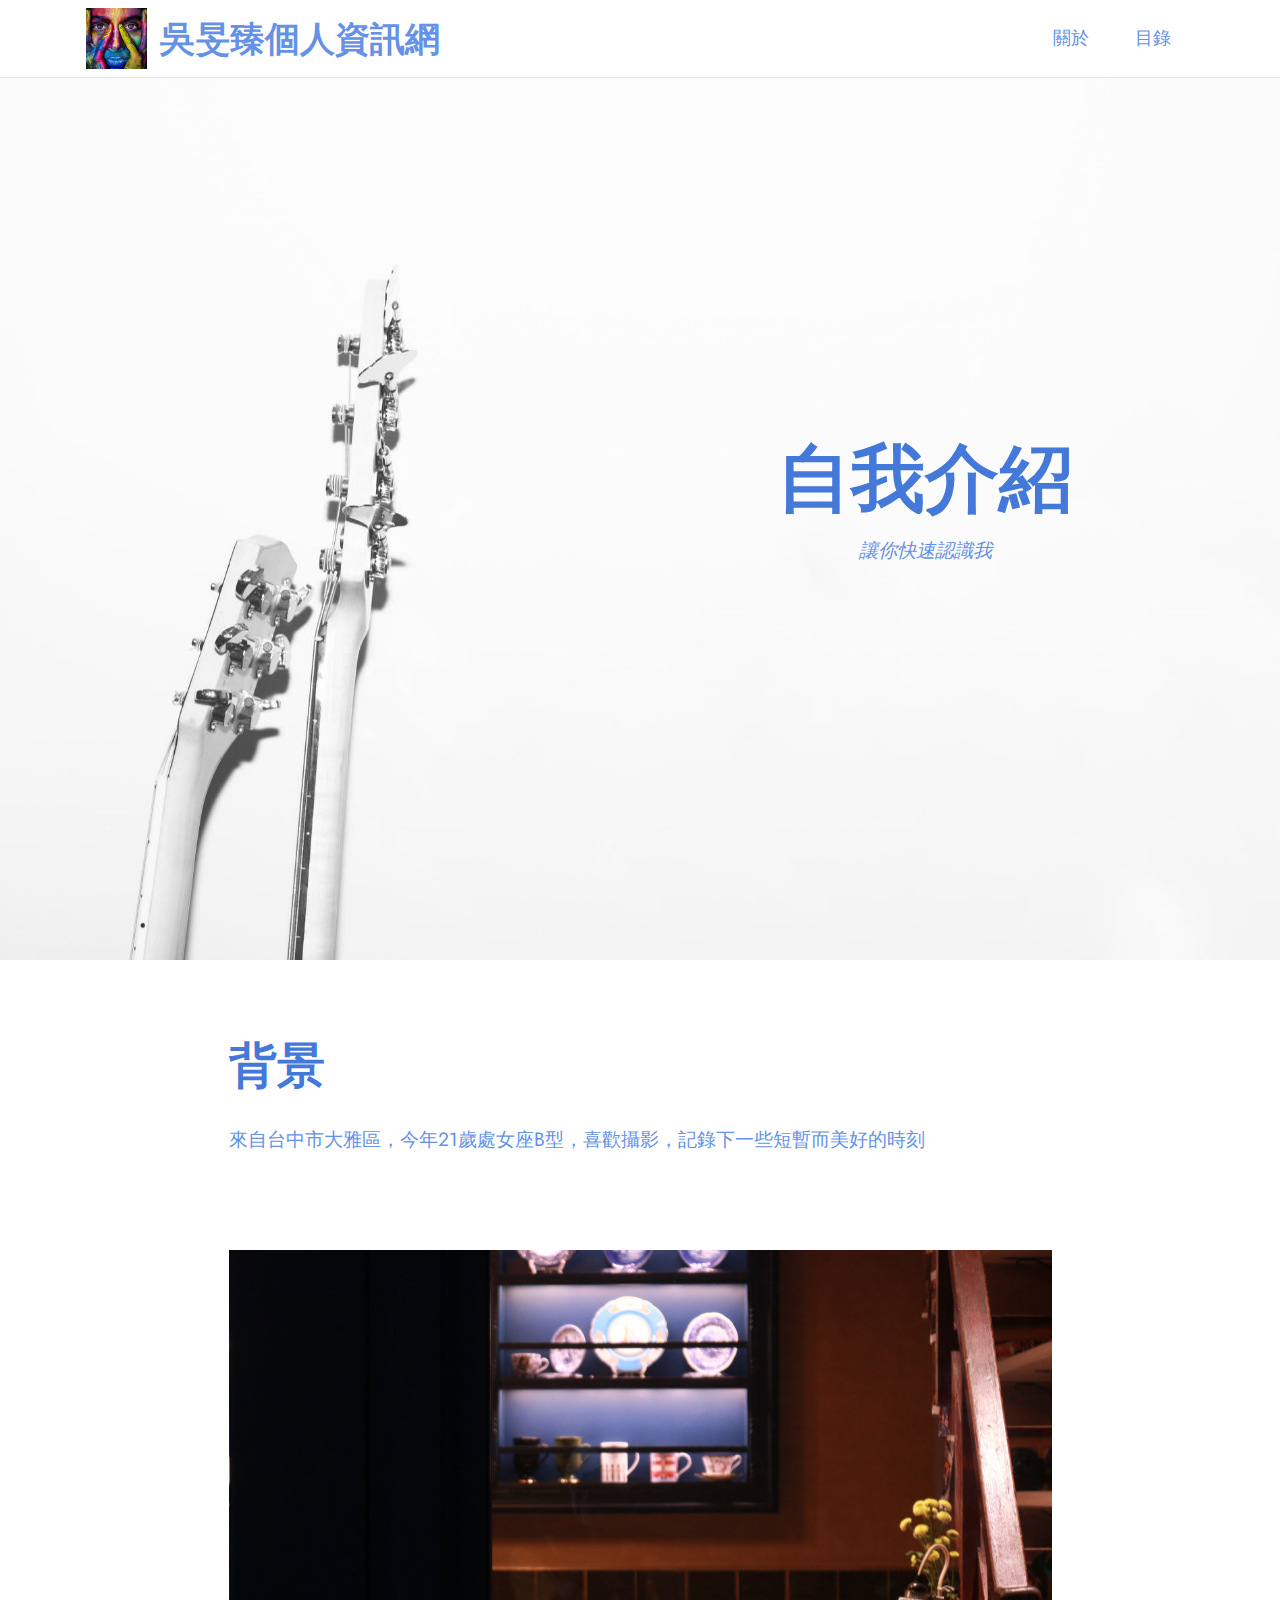
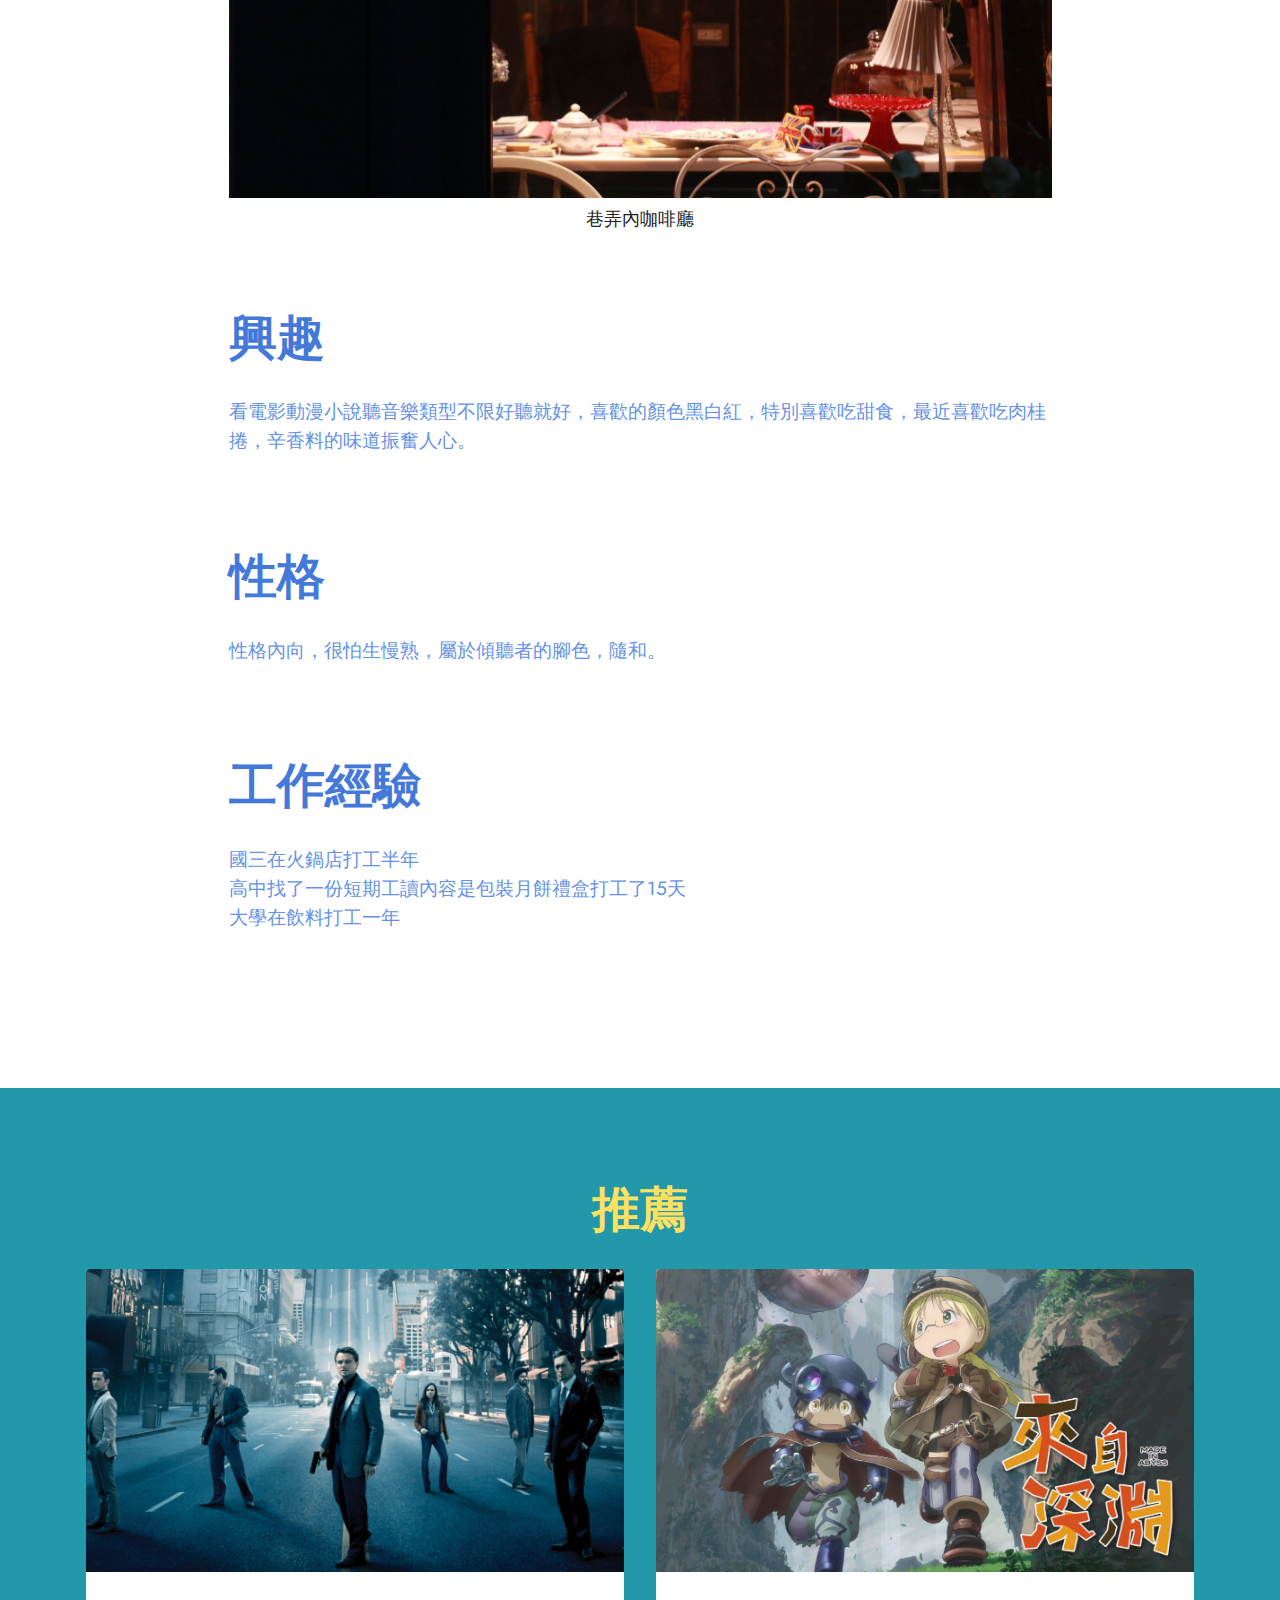
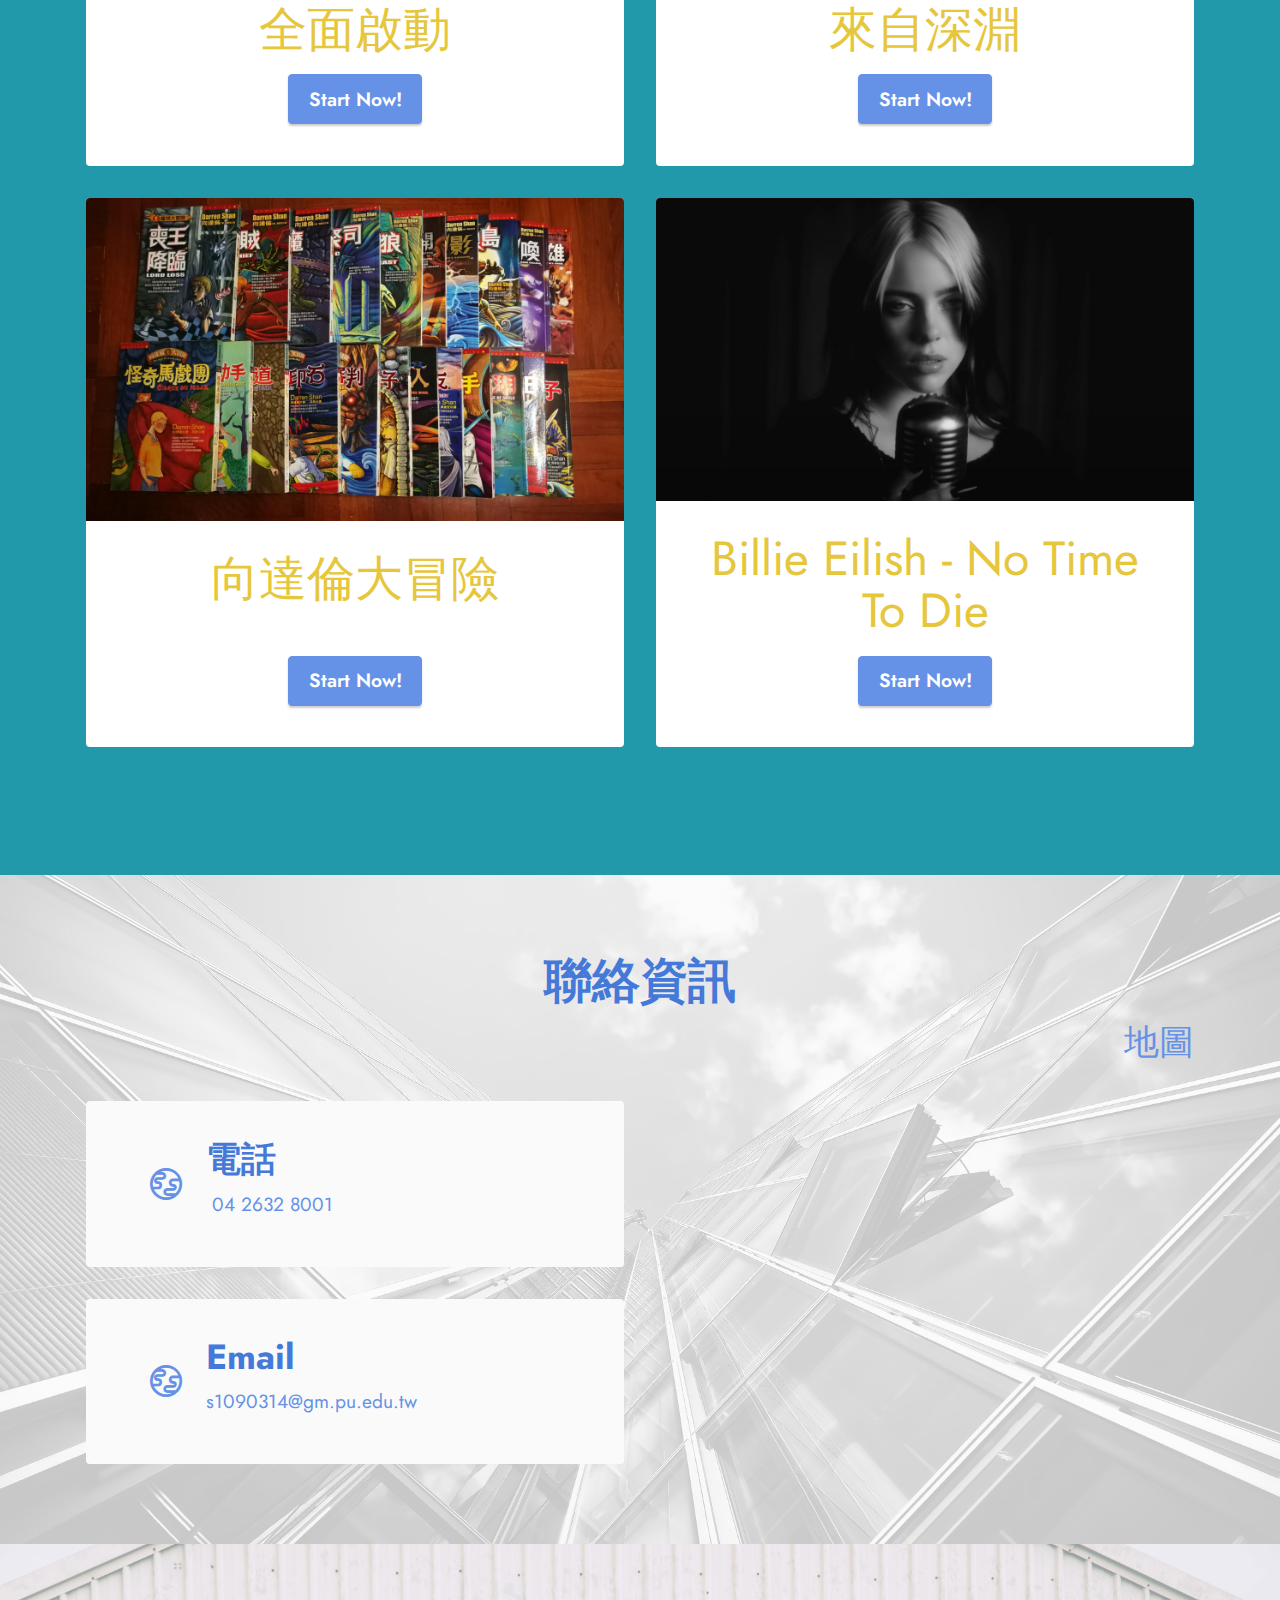
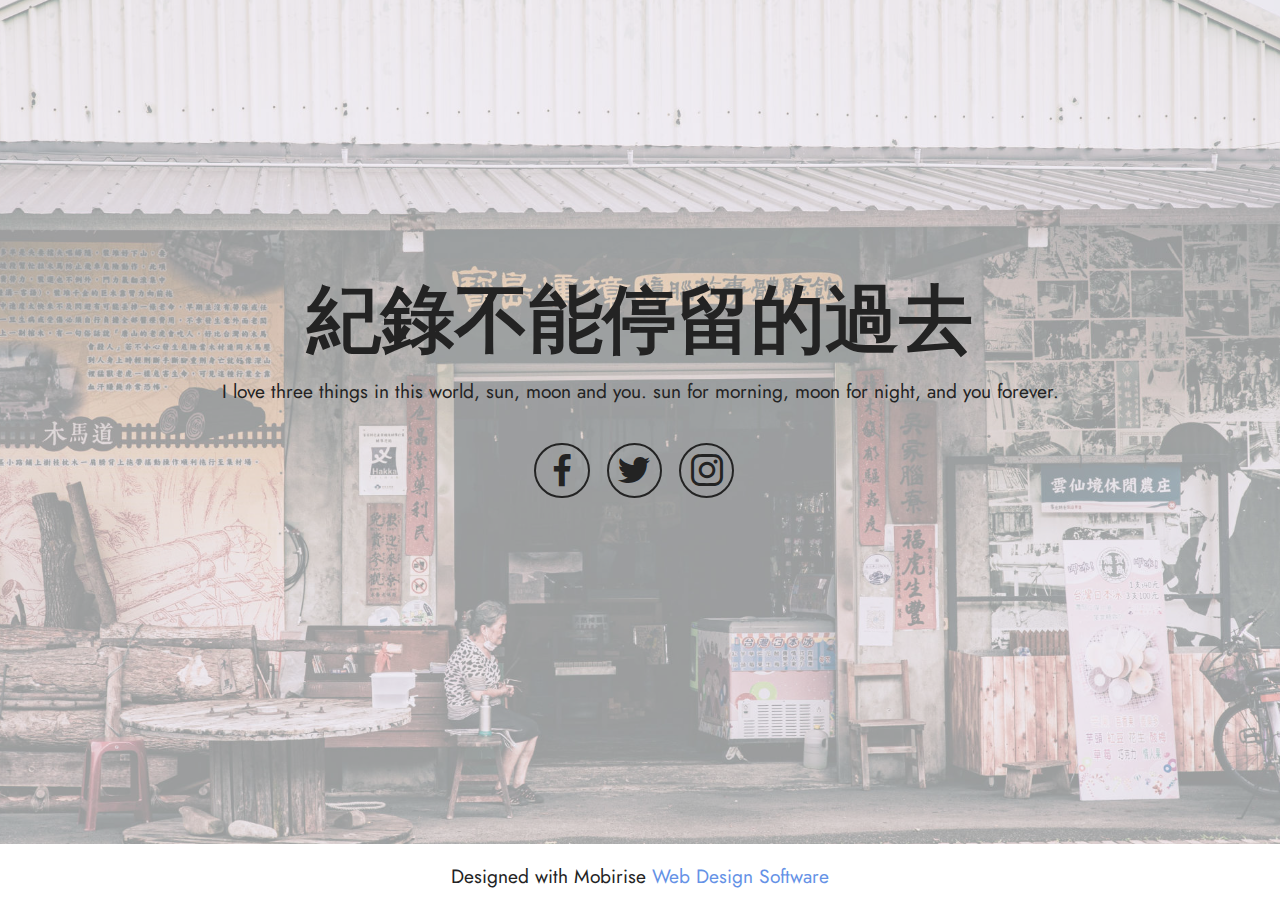
<file: index.html>
<!DOCTYPE html>
<html  >
<head>
  <!-- Site made with Mobirise Website Builder v5.6.13, https://mobirise.com -->
  <meta charset="UTF-8">
  <meta http-equiv="X-UA-Compatible" content="IE=edge">
  <meta name="generator" content="Mobirise v5.6.13, mobirise.com">
  <meta name="twitter:card" content="summary_large_image"/>
  <meta name="twitter:image:src" content="">
  <meta property="og:image" content="">
  <meta name="twitter:title" content="Homework2">
  <meta name="viewport" content="width=device-width, initial-scale=1, minimum-scale=1">
  <link rel="shortcut icon" href="assets/images/mbr-121x121.jpg" type="image/x-icon">
  <meta name="description" content="">
  
  
  <title>Homework2</title>
  <link rel="stylesheet" href="assets/web/assets/mobirise-icons2/mobirise2.css">
  <link rel="stylesheet" href="assets/bootstrap/css/bootstrap.min.css">
  <link rel="stylesheet" href="assets/bootstrap/css/bootstrap-grid.min.css">
  <link rel="stylesheet" href="assets/bootstrap/css/bootstrap-reboot.min.css">
  <link rel="stylesheet" href="assets/parallax/jarallax.css">
  <link rel="stylesheet" href="assets/dropdown/css/style.css">
  <link rel="stylesheet" href="assets/socicon/css/styles.css">
  <link rel="stylesheet" href="assets/theme/css/style.css">
  <link rel="preload" href="https://fonts.googleapis.com/css?family=Jost:100,200,300,400,500,600,700,800,900,100i,200i,300i,400i,500i,600i,700i,800i,900i&display=swap" as="style" onload="this.onload=null;this.rel='stylesheet'">
  <noscript><link rel="stylesheet" href="https://fonts.googleapis.com/css?family=Jost:100,200,300,400,500,600,700,800,900,100i,200i,300i,400i,500i,600i,700i,800i,900i&display=swap"></noscript>
  <link rel="preload" as="style" href="assets/mobirise/css/mbr-additional.css"><link rel="stylesheet" href="assets/mobirise/css/mbr-additional.css" type="text/css">
  
  
  
  
</head>
<body>
  
  <section data-bs-version="5.1" class="menu cid-s48OLK6784" once="menu" id="menu1-h">
    
    <nav class="navbar navbar-dropdown navbar-fixed-top navbar-expand-lg">
        <div class="container">
            <div class="navbar-brand">
                <span class="navbar-logo">
                    <a href="https://mobiri.se">
                        <img src="assets/images/mbr-121x121.jpg" alt="Mobirise Website Builder" style="height: 3.8rem;">
                    </a>
                </span>
                <span class="navbar-caption-wrap"><a class="navbar-caption text-primary display-5" href="https://mobiri.se">吳旻臻個人資訊網</a></span>
            </div>
            <button class="navbar-toggler" type="button" data-toggle="collapse" data-bs-toggle="collapse" data-target="#navbarSupportedContent" data-bs-target="#navbarSupportedContent" aria-controls="navbarNavAltMarkup" aria-expanded="false" aria-label="Toggle navigation">
                <div class="hamburger">
                    <span></span>
                    <span></span>
                    <span></span>
                    <span></span>
                </div>
            </button>
            <div class="collapse navbar-collapse" id="navbarSupportedContent">
                <ul class="navbar-nav nav-dropdown nav-right" data-app-modern-menu="true"><li class="nav-item"><a class="nav-link link text-primary display-4" href="https://mobirise.com">關於</a></li>
                    <li class="nav-item"><a class="nav-link link text-primary display-4" href="https://mobirise.com">目錄</a></li></ul>
                
                
            </div>
        </div>
    </nav>

</section>

<section data-bs-version="5.1" class="header3 cid-tlcYfspP2M mbr-fullscreen" id="header3-l">

    

    
    <div class="mbr-overlay" style="opacity: 0.2; background-color: rgb(255, 255, 255);"></div>

    <div class="align-center container">
        <div class="row justify-content-end">
            <div class="col-12 col-lg-6">
                <h1 class="mbr-section-title mbr-fonts-style mb-3 display-1"><strong>自我介紹</strong></h1>
                
                <p class="mbr-text mbr-fonts-style display-7"><em>讓你快速認識我</em></p>
                
            </div>
        </div>
    </div>
</section>

<section data-bs-version="5.1" class="content1 cid-s48udlf8KU" id="content1-8">
    
    <div class="container">
        <div class="row justify-content-center">
            <div class="title col-12 col-md-9">
                <h3 class="mbr-section-title mbr-fonts-style align-center mb-4 display-2"><strong>背景</strong></h3>
                <h4 class="mbr-section-subtitle align-center mbr-fonts-style mb-4 display-7">來自台中市大雅區，今年21歲處女座B型，喜歡攝影，記錄下一些短暫而美好的時刻</h4>
                
            </div>
        </div>
    </div>
</section>

<section data-bs-version="5.1" class="image3 cid-s48upRUlSD" id="image3-9">
    

    

    <div class="container">
        <div class="row justify-content-center">
            <div class="col-12 col-lg-9">
                <div class="image-wrapper">
                    <img src="assets/images/img-7779-1646x1097.jpg" alt="Mobirise Website Builder">
                    <p class="mbr-description mbr-fonts-style mt-2 align-center display-4">
                        巷弄內咖啡廳</p>
                </div>
            </div>
        </div>
    </div>
</section>

<section data-bs-version="5.1" class="content1 cid-s48vaXqeL6" id="content1-b">
    
    <div class="container">
        <div class="row justify-content-center">
            <div class="title col-12 col-md-9">
                <h3 class="mbr-section-title mbr-fonts-style align-center mb-4 display-2"><strong>興趣</strong></h3>
                <h4 class="mbr-section-subtitle align-center mbr-fonts-style mb-4 display-7">看電影動漫小說聽音樂類型不限好聽就好，喜歡的顏色黑白紅，特別喜歡吃甜食，最近喜歡吃肉桂捲，辛香料的味道振奮人心。</h4>
                
            </div>
        </div>
    </div>
</section>

<section data-bs-version="5.1" class="content1 cid-s48vnjULo4" id="content1-c">
    
    <div class="container">
        <div class="row justify-content-center">
            <div class="title col-12 col-md-9">
                <h3 class="mbr-section-title mbr-fonts-style align-center mb-4 display-2"><strong>性格</strong></h3>
                <h4 class="mbr-section-subtitle align-center mbr-fonts-style mb-4 display-7">性格內向，很怕生慢熟，屬於傾聽者的腳色，隨和。</h4>
                
            </div>
        </div>
    </div>
</section>

<section data-bs-version="5.1" class="content1 cid-s48vrXhP0J" id="content1-d">
    
    <div class="container">
        <div class="row justify-content-center">
            <div class="title col-12 col-md-9">
                <h3 class="mbr-section-title mbr-fonts-style align-center mb-4 display-2"><strong>工作經驗</strong></h3>
                <h4 class="mbr-section-subtitle align-center mbr-fonts-style mb-4 display-7"><div>國三在火鍋店打工半年
</div><div>高中找了一份短期工讀內容是包裝月餅禮盒打工了15天
</div><div>大學在飲料打工一年
</div><div><br></div></h4>
                
            </div>
        </div>
    </div>
</section>

<section data-bs-version="5.1" class="gallery2 cid-tld0b8RJg3" id="gallery2-m">
    
    
    <div class="container">
        <div class="mbr-section-head">
            <h4 class="mbr-section-title mbr-fonts-style align-center mb-0 display-2"><strong>推薦</strong></h4>
            
        </div>
        <div class="row mt-4">
            <div class="item features-image сol-12 col-md-6 col-lg-6">
                <div class="item-wrapper">
                    <div class="item-img">
                        <img src="assets/images/feature3-1-1256x706.png" alt="Mobirise Website Builder">
                    </div>
                    <div class="item-content">
                        <h5 class="item-title mbr-fonts-style display-2">全面啟動</h5>
                        
                        
                    </div>
                    <div class="mbr-section-btn item-footer mt-2"><a href="https://www.youtube.com/watch?v=pfiLqrUA7QE" class="btn btn-primary item-btn display-7" target="_blank">Start
                            Now!</a></div>
                </div>
            </div>
            <div class="item features-image сol-12 col-md-6 col-lg-6">
                <div class="item-wrapper">
                    <div class="item-img">
                        <img src="assets/images/scale-1200x675.jpg" alt="Mobirise Website Builder">
                    </div>
                    <div class="item-content">
                        <h5 class="item-title mbr-fonts-style display-2">來自深淵</h5>
                        
                        
                    </div>
                    <div class="mbr-section-btn item-footer mt-2"><a href="https://www.youtube.com/watch?v=qppk03Ag-S8" class="btn btn-primary item-btn display-7" target="_blank">Start
                            Now!</a></div>
                </div>
            </div>
            <div class="item features-image сol-12 col-md-6 col-lg-6">
                <div class="item-wrapper">
                    <div class="item-img">
                        <img src="assets/images/1121104-1536771450-347a4225-progressive-1256x754.jpg" alt="Mobirise Website Builder">
                    </div>
                    <div class="item-content">
                        <h5 class="item-title mbr-fonts-style display-2">向達倫大冒險</h5>
                        
                        
                    </div>
                    <div class="mbr-section-btn item-footer mt-2"><a href="https://www.youtube.com/watch?v=d68FvFbz9oM" class="btn btn-primary item-btn display-7" target="_blank">Start
                            Now!</a></div>
                </div>
            </div>
            <div class="item features-image сol-12 col-md-6 col-lg-6">
                <div class="item-wrapper">
                    <div class="item-img">
                        <img src="assets/images/lpwlil8ryvsbdi7yugqrgv-1256x707.jpg" alt="Mobirise Website Builder" title="">
                    </div>
                    <div class="item-content">
                        <h5 class="item-title mbr-fonts-style display-2">Billie Eilish - No Time To Die</h5>
                        
                        
                    </div>
                    <div class="mbr-section-btn item-footer mt-2"><a href="https://www.youtube.com/watch?v=BboMpayJomw" class="btn btn-primary item-btn display-7" target="_blank">Start
                            Now!</a></div>
                </div>
            </div>
        </div>
    </div>
</section>

<section data-bs-version="5.1" class="contacts3 map1 cid-tld6999YSU" id="contacts3-n">

    

    
    <div class="mbr-overlay" style="opacity: 0.8; background-color: rgb(250, 250, 250);"></div>
    <div class="container">
        <div class="mbr-section-head">
            <h3 class="mbr-section-title mbr-fonts-style align-center mb-0 display-2"><strong>聯絡資訊</strong></h3>
            <h4 class="mbr-section-subtitle mbr-fonts-style align-center mb-0 mt-2 display-5">地圖</h4>
        </div>
        <div class="row justify-content-center mt-4">
            <div class="card col-12 col-md-6">
                <div class="card-wrapper">
                    <div class="image-wrapper">
                        <span class="mbr-iconfont mobi-mbri-globe mobi-mbri"></span>
                    </div>
                    <div class="text-wrapper">
                        <h6 class="card-title mbr-fonts-style mb-1 display-5">
                            <strong>電話</strong></h6>
                        <p class="mbr-text mbr-fonts-style display-7">&nbsp;04 2632 8001</p>
                    </div>
                </div>
                <div class="card-wrapper">
                    <div class="image-wrapper">
                        <span class="mbr-iconfont mobi-mbri-globe mobi-mbri"></span>
                    </div>
                    <div class="text-wrapper">
                        <h6 class="card-title mbr-fonts-style mb-1 display-5">
                            <strong>Email</strong>
                        </h6>
                        <p class="mbr-text mbr-fonts-style display-7">s1090314@gm.pu.edu.tw<br></p>
                    </div>
                </div>
            </div>
            <div class="map-wrapper col-12 col-md-6">
                <div class="google-map"><iframe frameborder="0" style="border:0" src="https://www.google.com/maps/embed?pb=!1m18!1m12!1m3!1d3638.456638543855!2d120.57500261499051!3d24.22580268435729!2m3!1f0!2f0!3f0!3m2!1i1024!2i768!4f13.1!3m3!1m2!1s0x346915ab3fd07acf%3A0x8bea4967097a54a3!2z6Z2c5a6c5aSn5a24!5e0!3m2!1szh-TW!2stw!4v1666639933555!5m2!1szh-TW!2stw" allowfullscreen=""></iframe></div>
            </div>
        </div>
    </div>
</section>

<section data-bs-version="5.1" class="header13 cid-tlcWBvDcXI mbr-fullscreen" id="header13-k">

    

    
    <div class="mbr-overlay" style="opacity: 0.6; background-color: rgb(255, 255, 255);"></div>

    <div class="align-center container">
        <div class="row justify-content-center">
            <div class="col-12 col-lg-10">
                <h1 class="mbr-section-title mbr-fonts-style mb-3 display-1"><strong>紀錄不能停留的過去</strong></h1>
                
                <p class="mbr-text mbr-fonts-style mb-3 display-7">I love three things in this world, sun, moon and you. sun for morning, moon for night, and you forever.</p>
                
                <div class="social-row display-7 mt-5">
                    <div class="soc-item">
                        <a href="https://www.facebook.com/PU.ProvidenceUniversity/" target="_blank">
                            <span class="mbr-iconfont socicon-facebook socicon"></span>
                        </a>
                    </div>
                    <div class="soc-item">
                        <a href="https://twitter.com/mobirise" target="_blank">
                            <span class="mbr-iconfont socicon socicon-twitter"></span>
                        </a>
                    </div>
                    <div class="soc-item">
                        <a href="https://twitter.com/mobirise" target="_blank">
                            <span class="mbr-iconfont socicon socicon-instagram"></span>
                        </a>
                    </div>
                    
                    
                </div>
            </div>
        </div>
    </div>
</section><section class="display-7" style="padding: 0;align-items: center;justify-content: center;flex-wrap: wrap;    align-content: center;display: flex;position: relative;height: 4rem;"><a href="https://mobiri.se/2867959" style="flex: 1 1;height: 4rem;position: absolute;width: 100%;z-index: 1;"><img alt="" style="height: 4rem;" src="[data-uri]"></a><p style="margin: 0;text-align: center;" class="display-7">Designed with Mobirise &#8204;</p><a style="z-index:1" href="https://mobirise.com/website-design-software.html">Web Design Software</a></section><script src="assets/bootstrap/js/bootstrap.bundle.min.js"></script>  <script src="assets/parallax/jarallax.js"></script>  <script src="assets/smoothscroll/smooth-scroll.js"></script>  <script src="assets/ytplayer/index.js"></script>  <script src="assets/dropdown/js/navbar-dropdown.js"></script>  <script src="assets/theme/js/script.js"></script>  
  
  
</body>
</html>
</file>
<file: assets/web/assets/mobirise-icons2/mobirise2.css>
@font-face {
  font-family: 'Moririse2';
  font-display: swap;
  src:  url('mobirise2.eot?f2bix4');
  src:  url('mobirise2.eot?f2bix4#iefix') format('embedded-opentype'),
    url('mobirise2.ttf?f2bix4') format('truetype'),
    url('mobirise2.woff?f2bix4') format('woff'),
    url('mobirise2.svg?f2bix4#mobirise2') format('svg');
  font-weight: normal;
  font-style: normal;
}

[class^="mobi-"], [class*=" mobi-"] {
  /* use !important to prevent issues with browser extensions that change fonts */
  font-family: 'Moririse2' !important;
  speak: none;
  font-style: normal;
  font-weight: normal;
  font-variant: normal;
  text-transform: none;
  line-height: 1;

  /* Better Font Rendering =========== */
  -webkit-font-smoothing: antialiased;
  -moz-osx-font-smoothing: grayscale;
}

.mobi-mbri-add-submenu:before {
  content: "\e900";
}
.mobi-mbri-alert:before {
  content: "\e901";
}
.mobi-mbri-align-center:before {
  content: "\e902";
}
.mobi-mbri-align-justify:before {
  content: "\e903";
}
.mobi-mbri-align-left:before {
  content: "\e904";
}
.mobi-mbri-align-right:before {
  content: "\e905";
}
.mobi-mbri-android:before {
  content: "\e906";
}
.mobi-mbri-apple:before {
  content: "\e907";
}
.mobi-mbri-arrow-down:before {
  content: "\e908";
}
.mobi-mbri-arrow-next:before {
  content: "\e909";
}
.mobi-mbri-arrow-prev:before {
  content: "\e90a";
}
.mobi-mbri-arrow-up:before {
  content: "\e90b";
}
.mobi-mbri-bold:before {
  content: "\e90c";
}
.mobi-mbri-bookmark:before {
  content: "\e90d";
}
.mobi-mbri-bootstrap:before {
  content: "\e90e";
}
.mobi-mbri-briefcase:before {
  content: "\e90f";
}
.mobi-mbri-browse:before {
  content: "\e910";
}
.mobi-mbri-bulleted-list:before {
  content: "\e911";
}
.mobi-mbri-calendar:before {
  content: "\e912";
}
.mobi-mbri-camera:before {
  content: "\e913";
}
.mobi-mbri-cart-add:before {
  content: "\e914";
}
.mobi-mbri-cart-full:before {
  content: "\e915";
}
.mobi-mbri-cash:before {
  content: "\e916";
}
.mobi-mbri-change-style:before {
  content: "\e917";
}
.mobi-mbri-chat:before {
  content: "\e918";
}
.mobi-mbri-clock:before {
  content: "\e919";
}
.mobi-mbri-close:before {
  content: "\e91a";
}
.mobi-mbri-cloud:before {
  content: "\e91b";
}
.mobi-mbri-code:before {
  content: "\e91c";
}
.mobi-mbri-contact-form:before {
  content: "\e91d";
}
.mobi-mbri-credit-card:before {
  content: "\e91e";
}
.mobi-mbri-cursor-click:before {
  content: "\e91f";
}
.mobi-mbri-cust-feedback:before {
  content: "\e920";
}
.mobi-mbri-database:before {
  content: "\e921";
}
.mobi-mbri-delivery:before {
  content: "\e922";
}
.mobi-mbri-desktop:before {
  content: "\e923";
}
.mobi-mbri-devices:before {
  content: "\e924";
}
.mobi-mbri-down:before {
  content: "\e925";
}
.mobi-mbri-download-2:before {
  content: "\e926";
}
.mobi-mbri-download:before {
  content: "\e927";
}
.mobi-mbri-drag-n-drop-2:before {
  content: "\e928";
}
.mobi-mbri-drag-n-drop:before {
  content: "\e929";
}
.mobi-mbri-edit-2:before {
  content: "\e92a";
}
.mobi-mbri-edit:before {
  content: "\e92b";
}
.mobi-mbri-error:before {
  content: "\e92c";
}
.mobi-mbri-extension:before {
  content: "\e92d";
}
.mobi-mbri-features:before {
  content: "\e92e";
}
.mobi-mbri-file:before {
  content: "\e92f";
}
.mobi-mbri-flag:before {
  content: "\e930";
}
.mobi-mbri-folder:before {
  content: "\e931";
}
.mobi-mbri-gift:before {
  content: "\e932";
}
.mobi-mbri-github:before {
  content: "\e933";
}
.mobi-mbri-globe-2:before {
  content: "\e934";
}
.mobi-mbri-globe:before {
  content: "\e935";
}
.mobi-mbri-growing-chart:before {
  content: "\e936";
}
.mobi-mbri-hearth:before {
  content: "\e937";
}
.mobi-mbri-help:before {
  content: "\e938";
}
.mobi-mbri-home:before {
  content: "\e939";
}
.mobi-mbri-hot-cup:before {
  content: "\e93a";
}
.mobi-mbri-idea:before {
  content: "\e93b";
}
.mobi-mbri-image-gallery:before {
  content: "\e93c";
}
.mobi-mbri-image-slider:before {
  content: "\e93d";
}
.mobi-mbri-info:before {
  content: "\e93e";
}
.mobi-mbri-italic:before {
  content: "\e93f";
}
.mobi-mbri-key:before {
  content: "\e940";
}
.mobi-mbri-laptop:before {
  content: "\e941";
}
.mobi-mbri-layers:before {
  content: "\e942";
}
.mobi-mbri-left-right:before {
  content: "\e943";
}
.mobi-mbri-left:before {
  content: "\e944";
}
.mobi-mbri-letter:before {
  content: "\e945";
}
.mobi-mbri-like:before {
  content: "\e946";
}
.mobi-mbri-link:before {
  content: "\e947";
}
.mobi-mbri-lock:before {
  content: "\e948";
}
.mobi-mbri-login:before {
  content: "\e949";
}
.mobi-mbri-logout:before {
  content: "\e94a";
}
.mobi-mbri-magic-stick:before {
  content: "\e94b";
}
.mobi-mbri-map-pin:before {
  content: "\e94c";
}
.mobi-mbri-menu:before {
  content: "\e94d";
}
.mobi-mbri-mobile-2:before {
  content: "\e94e";
}
.mobi-mbri-mobile-horizontal:before {
  content: "\e94f";
}
.mobi-mbri-mobile:before {
  content: "\e950";
}
.mobi-mbri-mobirise:before {
  content: "\e951";
}
.mobi-mbri-more-horizontal:before {
  content: "\e952";
}
.mobi-mbri-more-vertical:before {
  content: "\e953";
}
.mobi-mbri-music:before {
  content: "\e954";
}
.mobi-mbri-new-file:before {
  content: "\e955";
}
.mobi-mbri-numbered-list:before {
  content: "\e956";
}
.mobi-mbri-opened-folder:before {
  content: "\e957";
}
.mobi-mbri-pages:before {
  content: "\e958";
}
.mobi-mbri-paper-plane:before {
  content: "\e959";
}
.mobi-mbri-paperclip:before {
  content: "\e95a";
}
.mobi-mbri-phone:before {
  content: "\e95b";
}
.mobi-mbri-photo:before {
  content: "\e95c";
}
.mobi-mbri-photos:before {
  content: "\e95d";
}
.mobi-mbri-pin:before {
  content: "\e95e";
}
.mobi-mbri-play:before {
  content: "\e95f";
}
.mobi-mbri-plus:before {
  content: "\e960";
}
.mobi-mbri-preview:before {
  content: "\e961";
}
.mobi-mbri-print:before {
  content: "\e962";
}
.mobi-mbri-protect:before {
  content: "\e963";
}
.mobi-mbri-question:before {
  content: "\e964";
}
.mobi-mbri-quote-left:before {
  content: "\e965";
}
.mobi-mbri-quote-right:before {
  content: "\e966";
}
.mobi-mbri-redo:before {
  content: "\e967";
}
.mobi-mbri-refresh:before {
  content: "\e968";
}
.mobi-mbri-responsive-2:before {
  content: "\e969";
}
.mobi-mbri-responsive:before {
  content: "\e96a";
}
.mobi-mbri-right:before {
  content: "\e96b";
}
.mobi-mbri-rocket:before {
  content: "\e96c";
}
.mobi-mbri-sad-face:before {
  content: "\e96d";
}
.mobi-mbri-sale:before {
  content: "\e96e";
}
.mobi-mbri-save:before {
  content: "\e96f";
}
.mobi-mbri-search:before {
  content: "\e970";
}
.mobi-mbri-setting-2:before {
  content: "\e971";
}
.mobi-mbri-setting-3:before {
  content: "\e972";
}
.mobi-mbri-setting:before {
  content: "\e973";
}
.mobi-mbri-share:before {
  content: "\e974";
}
.mobi-mbri-shopping-bag:before {
  content: "\e975";
}
.mobi-mbri-shopping-basket:before {
  content: "\e976";
}
.mobi-mbri-shopping-cart:before {
  content: "\e977";
}
.mobi-mbri-sites:before {
  content: "\e978";
}
.mobi-mbri-smile-face:before {
  content: "\e979";
}
.mobi-mbri-speed:before {
  content: "\e97a";
}
.mobi-mbri-star:before {
  content: "\e97b";
}
.mobi-mbri-success:before {
  content: "\e97c";
}
.mobi-mbri-sun:before {
  content: "\e97d";
}
.mobi-mbri-sun2:before {
  content: "\e97e";
}
.mobi-mbri-tablet-vertical:before {
  content: "\e97f";
}
.mobi-mbri-tablet:before {
  content: "\e980";
}
.mobi-mbri-target:before {
  content: "\e981";
}
.mobi-mbri-timer:before {
  content: "\e982";
}
.mobi-mbri-to-ftp:before {
  content: "\e983";
}
.mobi-mbri-to-local-drive:before {
  content: "\e984";
}
.mobi-mbri-touch-swipe:before {
  content: "\e985";
}
.mobi-mbri-touch:before {
  content: "\e986";
}
.mobi-mbri-trash:before {
  content: "\e987";
}
.mobi-mbri-underline:before {
  content: "\e988";
}
.mobi-mbri-undo:before {
  content: "\e989";
}
.mobi-mbri-unlink:before {
  content: "\e98a";
}
.mobi-mbri-unlock:before {
  content: "\e98b";
}
.mobi-mbri-up-down:before {
  content: "\e98c";
}
.mobi-mbri-up:before {
  content: "\e98d";
}
.mobi-mbri-update:before {
  content: "\e98e";
}
.mobi-mbri-upload-2:before {
  content: "\e98f";
}
.mobi-mbri-upload:before {
  content: "\e990";
}
.mobi-mbri-user-2:before {
  content: "\e991";
}
.mobi-mbri-user:before {
  content: "\e992";
}
.mobi-mbri-users:before {
  content: "\e993";
}
.mobi-mbri-video-play:before {
  content: "\e994";
}
.mobi-mbri-video:before {
  content: "\e995";
}
.mobi-mbri-watch:before {
  content: "\e996";
}
.mobi-mbri-website-theme-2:before {
  content: "\e997";
}
.mobi-mbri-website-theme:before {
  content: "\e998";
}
.mobi-mbri-wifi:before {
  content: "\e999";
}
.mobi-mbri-windows:before {
  content: "\e99a";
}
.mobi-mbri-zoom-in:before {
  content: "\e99b";
}
.mobi-mbri-zoom-out:before {
  content: "\e99c";
}
</file>
<file: assets/parallax/jarallax.css>
.jarallax {
    position: relative;
    z-index: 0;
}
.jarallax > .jarallax-img {
    position: absolute;
    object-fit: cover;
    /* support for plugin https://github.com/bfred-it/object-fit-images */
    font-family: 'object-fit: cover;';
    top: 0;
    left: 0;
    width: 100%;
    height: 100%;
    z-index: -1;
}
</file>
<file: assets/dropdown/css/style.css>
.navbar-dropdown {
  left: 0;
  padding: 0;
  position: absolute;
  right: 0;
  top: 0;
  transition: all 0.45s ease;
  z-index: 1030;
  background: #282828; }
  .navbar-dropdown .navbar-logo {
    margin-right: 0.8rem;
    transition: margin 0.3s ease-in-out;
    vertical-align: middle; }
    .navbar-dropdown .navbar-logo img {
      height: 3.125rem;
      transition: all 0.3s ease-in-out; }
    .navbar-dropdown .navbar-logo.mbr-iconfont {
      font-size: 3.125rem;
      line-height: 3.125rem; }
  .navbar-dropdown .navbar-caption {
    font-weight: 700;
    white-space: normal;
    vertical-align: -4px;
    line-height: 3.125rem !important; }
    .navbar-dropdown .navbar-caption, .navbar-dropdown .navbar-caption:hover {
      color: inherit;
      text-decoration: none; }
  .navbar-dropdown .mbr-iconfont + .navbar-caption {
    vertical-align: -1px; }
  .navbar-dropdown.navbar-fixed-top {
    position: fixed; }
  .navbar-dropdown .navbar-brand span {
    vertical-align: -4px; }
  .navbar-dropdown.bg-color.transparent {
    background: none; }
  .navbar-dropdown.navbar-short .navbar-brand {
    padding: 0.625rem 0; }
    .navbar-dropdown.navbar-short .navbar-brand span {
      vertical-align: -1px; }
  .navbar-dropdown.navbar-short .navbar-caption {
    line-height: 2.375rem !important;
    vertical-align: -2px; }
  .navbar-dropdown.navbar-short .navbar-logo {
    margin-right: 0.5rem; }
    .navbar-dropdown.navbar-short .navbar-logo img {
      height: 2.375rem; }
    .navbar-dropdown.navbar-short .navbar-logo.mbr-iconfont {
      font-size: 2.375rem;
      line-height: 2.375rem; }
  .navbar-dropdown.navbar-short .mbr-table-cell {
    height: 3.625rem; }
  .navbar-dropdown .navbar-close {
    left: 0.6875rem;
    position: fixed;
    top: 0.75rem;
    z-index: 1000; }
  .navbar-dropdown .hamburger-icon {
    content: "";
    display: inline-block;
    vertical-align: middle;
    width: 16px;
    -webkit-box-shadow: 0 -6px 0 1px #282828,0 0 0 1px #282828,0 6px 0 1px #282828;
    -moz-box-shadow: 0 -6px 0 1px #282828,0 0 0 1px #282828,0 6px 0 1px #282828;
    box-shadow: 0 -6px 0 1px #282828,0 0 0 1px #282828,0 6px 0 1px #282828; }

.dropdown-menu .dropdown-toggle[data-toggle="dropdown-submenu"]::after {
  border-bottom: 0.35em solid transparent;
  border-left: 0.35em solid;
  border-right: 0;
  border-top: 0.35em solid transparent;
  margin-left: 0.3rem; }

.dropdown-menu .dropdown-item:focus {
  outline: 0; }

.nav-dropdown {
  font-size: 0.75rem;
  font-weight: 500;
  height: auto !important; }
  .nav-dropdown .nav-btn {
    padding-left: 1rem; }
  .nav-dropdown .link {
    margin: .667em 1.667em;
    font-weight: 500;
    padding: 0;
    transition: color .2s ease-in-out; }
    .nav-dropdown .link.dropdown-toggle {
      margin-right: 2.583em; }
      .nav-dropdown .link.dropdown-toggle::after {
        margin-left: .25rem;
        border-top: 0.35em solid;
        border-right: 0.35em solid transparent;
        border-left: 0.35em solid transparent;
        border-bottom: 0; }
      .nav-dropdown .link.dropdown-toggle[aria-expanded="true"] {
        margin: 0;
        padding: 0.667em 3.263em  0.667em 1.667em; }
  .nav-dropdown .link::after,
  .nav-dropdown .dropdown-item::after {
    color: inherit; }
  .nav-dropdown .btn {
    font-size: 0.75rem;
    font-weight: 700;
    letter-spacing: 0;
    margin-bottom: 0;
    padding-left: 1.25rem;
    padding-right: 1.25rem; }
  .nav-dropdown .dropdown-menu {
    border-radius: 0;
    border: 0;
    left: 0;
    margin: 0;
    padding-bottom: 1.25rem;
    padding-top: 1.25rem;
    position: relative; }
  .nav-dropdown .dropdown-submenu {
    margin-left: 0.125rem;
    top: 0; }
  .nav-dropdown .dropdown-item {
    font-weight: 500;
    line-height: 2;
    padding: 0.3846em 4.615em 0.3846em 1.5385em;
    position: relative;
    transition: color .2s ease-in-out, background-color .2s ease-in-out; }
    .nav-dropdown .dropdown-item::after {
      margin-top: -0.3077em;
      position: absolute;
      right: 1.1538em;
      top: 50%; }
    .nav-dropdown .dropdown-item:focus, .nav-dropdown .dropdown-item:hover {
      background: none; }

@media (max-width: 767px) {
  .nav-dropdown.navbar-toggleable-sm {
    bottom: 0;
    display: none;
    left: 0;
    overflow-x: hidden;
    position: fixed;
    top: 0;
    transform: translateX(-100%);
    -ms-transform: translateX(-100%);
    -webkit-transform: translateX(-100%);
    width: 18.75rem;
    z-index: 999; } }
.nav-dropdown.navbar-toggleable-xl {
  bottom: 0;
  display: none;
  left: 0;
  overflow-x: hidden;
  position: fixed;
  top: 0;
  transform: translateX(-100%);
  -ms-transform: translateX(-100%);
  -webkit-transform: translateX(-100%);
  width: 18.75rem;
  z-index: 999; }

.nav-dropdown-sm {
  display: block !important;
  overflow-x: hidden;
  overflow: auto;
  padding-top: 3.875rem; }
  .nav-dropdown-sm::after {
    content: "";
    display: block;
    height: 3rem;
    width: 100%; }
  .nav-dropdown-sm.collapse.in ~ .navbar-close {
    display: block !important; }
  .nav-dropdown-sm.collapsing, .nav-dropdown-sm.collapse.in {
    transform: translateX(0);
    -ms-transform: translateX(0);
    -webkit-transform: translateX(0);
    transition: all 0.25s ease-out;
    -webkit-transition: all 0.25s ease-out;
    background: #282828; }
  .nav-dropdown-sm.collapsing[aria-expanded="false"] {
    transform: translateX(-100%);
    -ms-transform: translateX(-100%);
    -webkit-transform: translateX(-100%); }
  .nav-dropdown-sm .nav-item {
    display: block;
    margin-left: 0 !important;
    padding-left: 0; }
  .nav-dropdown-sm .link,
  .nav-dropdown-sm .dropdown-item {
    border-top: 1px dotted rgba(255, 255, 255, 0.1);
    font-size: 0.8125rem;
    line-height: 1.6;
    margin: 0 !important;
    padding: 0.875rem 2.4rem 0.875rem 1.5625rem !important;
    position: relative;
    white-space: normal; }
    .nav-dropdown-sm .link:focus, .nav-dropdown-sm .link:hover,
    .nav-dropdown-sm .dropdown-item:focus,
    .nav-dropdown-sm .dropdown-item:hover {
      background: rgba(0, 0, 0, 0.2) !important;
      color: #c0a375; }
  .nav-dropdown-sm .nav-btn {
    position: relative;
    padding: 1.5625rem 1.5625rem 0 1.5625rem; }
    .nav-dropdown-sm .nav-btn::before {
      border-top: 1px dotted rgba(255, 255, 255, 0.1);
      content: "";
      left: 0;
      position: absolute;
      top: 0;
      width: 100%; }
    .nav-dropdown-sm .nav-btn + .nav-btn {
      padding-top: 0.625rem; }
      .nav-dropdown-sm .nav-btn + .nav-btn::before {
        display: none; }
  .nav-dropdown-sm .btn {
    padding: 0.625rem 0; }
  .nav-dropdown-sm .dropdown-toggle[data-toggle="dropdown-submenu"]::after {
    margin-left: .25rem;
    border-top: 0.35em solid;
    border-right: 0.35em solid transparent;
    border-left: 0.35em solid transparent;
    border-bottom: 0; }
  .nav-dropdown-sm .dropdown-toggle[data-toggle="dropdown-submenu"][aria-expanded="true"]::after {
    border-top: 0;
    border-right: 0.35em solid transparent;
    border-left: 0.35em solid transparent;
    border-bottom: 0.35em solid; }
  .nav-dropdown-sm .dropdown-menu {
    margin: 0;
    padding: 0;
    position: relative;
    top: 0;
    left: 0;
    width: 100%;
    border: 0;
    float: none;
    border-radius: 0;
    background: none; }
  .nav-dropdown-sm .dropdown-submenu {
    left: 100%;
    margin-left: 0.125rem;
    margin-top: -1.25rem;
    top: 0; }

.navbar-toggleable-sm .nav-dropdown .dropdown-menu {
  position: absolute; }

.navbar-toggleable-sm .nav-dropdown .dropdown-submenu {
  left: 100%;
  margin-left: 0.125rem;
  margin-top: -1.25rem;
  top: 0; }

.navbar-toggleable-sm.opened .nav-dropdown .dropdown-menu {
  position: relative; }

.navbar-toggleable-sm.opened .nav-dropdown .dropdown-submenu {
  left: 0;
  margin-left: 00rem;
  margin-top: 0rem;
  top: 0; }

.is-builder .nav-dropdown.collapsing {
  transition: none !important; }
</file>
<file: assets/socicon/css/styles.css>
@charset "UTF-8";

@font-face {
  font-family: 'Socicon';
  src:  url('../fonts/socicon.eot');
  src:  url('../fonts/socicon.eot?#iefix') format('embedded-opentype'),
    url('../fonts/socicon.woff2') format('woff2'),
    url('../fonts/socicon.ttf') format('truetype'),
    url('../fonts/socicon.woff') format('woff'),
    url('../fonts/socicon.svg#socicon') format('svg');
  font-weight: normal;
  font-style: normal;
  font-display: swap;
}

[data-icon]:before {
  font-family: "socicon" !important;
  content: attr(data-icon);
  font-style: normal !important;
  font-weight: normal !important;
  font-variant: normal !important;
  text-transform: none !important;
  speak: none;
  line-height: 1;
  -webkit-font-smoothing: antialiased;
  -moz-osx-font-smoothing: grayscale;
}

[class^="socicon-"], [class*=" socicon-"] {
  /* use !important to prevent issues with browser extensions that change fonts */
  font-family: 'Socicon' !important;
  speak: none;
  font-style: normal;
  font-weight: normal;
  font-variant: normal;
  text-transform: none;
  line-height: 1;

  /* Better Font Rendering =========== */
  -webkit-font-smoothing: antialiased;
  -moz-osx-font-smoothing: grayscale;
}

.socicon-eitaa:before {
  content: "\e97c";
}
.socicon-soroush:before {
  content: "\e97d";
}
.socicon-bale:before {
  content: "\e97e";
}
.socicon-zazzle:before {
  content: "\e97b";
}
.socicon-society6:before {
  content: "\e97a";
}
.socicon-redbubble:before {
  content: "\e979";
}
.socicon-avvo:before {
  content: "\e978";
}
.socicon-stitcher:before {
  content: "\e977";
}
.socicon-googlehangouts:before {
  content: "\e974";
}
.socicon-dlive:before {
  content: "\e975";
}
.socicon-vsco:before {
  content: "\e976";
}
.socicon-flipboard:before {
  content: "\e973";
}
.socicon-ubuntu:before {
  content: "\e958";
}
.socicon-artstation:before {
  content: "\e959";
}
.socicon-invision:before {
  content: "\e95a";
}
.socicon-torial:before {
  content: "\e95b";
}
.socicon-collectorz:before {
  content: "\e95c";
}
.socicon-seenthis:before {
  content: "\e95d";
}
.socicon-googleplaymusic:before {
  content: "\e95e";
}
.socicon-debian:before {
  content: "\e95f";
}
.socicon-filmfreeway:before {
  content: "\e960";
}
.socicon-gnome:before {
  content: "\e961";
}
.socicon-itchio:before {
  content: "\e962";
}
.socicon-jamendo:before {
  content: "\e963";
}
.socicon-mix:before {
  content: "\e964";
}
.socicon-sharepoint:before {
  content: "\e965";
}
.socicon-tinder:before {
  content: "\e966";
}
.socicon-windguru:before {
  content: "\e967";
}
.socicon-cdbaby:before {
  content: "\e968";
}
.socicon-elementaryos:before {
  content: "\e969";
}
.socicon-stage32:before {
  content: "\e96a";
}
.socicon-tiktok:before {
  content: "\e96b";
}
.socicon-gitter:before {
  content: "\e96c";
}
.socicon-letterboxd:before {
  content: "\e96d";
}
.socicon-threema:before {
  content: "\e96e";
}
.socicon-splice:before {
  content: "\e96f";
}
.socicon-metapop:before {
  content: "\e970";
}
.socicon-naver:before {
  content: "\e971";
}
.socicon-remote:before {
  content: "\e972";
}
.socicon-internet:before {
  content: "\e957";
}
.socicon-moddb:before {
  content: "\e94b";
}
.socicon-indiedb:before {
  content: "\e94c";
}
.socicon-traxsource:before {
  content: "\e94d";
}
.socicon-gamefor:before {
  content: "\e94e";
}
.socicon-pixiv:before {
  content: "\e94f";
}
.socicon-myanimelist:before {
  content: "\e950";
}
.socicon-blackberry:before {
  content: "\e951";
}
.socicon-wickr:before {
  content: "\e952";
}
.socicon-spip:before {
  content: "\e953";
}
.socicon-napster:before {
  content: "\e954";
}
.socicon-beatport:before {
  content: "\e955";
}
.socicon-hackerone:before {
  content: "\e956";
}
.socicon-hackernews:before {
  content: "\e946";
}
.socicon-smashwords:before {
  content: "\e947";
}
.socicon-kobo:before {
  content: "\e948";
}
.socicon-bookbub:before {
  content: "\e949";
}
.socicon-mailru:before {
  content: "\e94a";
}
.socicon-gitlab:before {
  content: "\e945";
}
.socicon-instructables:before {
  content: "\e944";
}
.socicon-portfolio:before {
  content: "\e943";
}
.socicon-codered:before {
  content: "\e940";
}
.socicon-origin:before {
  content: "\e941";
}
.socicon-nextdoor:before {
  content: "\e942";
}
.socicon-udemy:before {
  content: "\e93f";
}
.socicon-livemaster:before {
  content: "\e93e";
}
.socicon-crunchbase:before {
  content: "\e93b";
}
.socicon-homefy:before {
  content: "\e93c";
}
.socicon-calendly:before {
  content: "\e93d";
}
.socicon-realtor:before {
  content: "\e90f";
}
.socicon-tidal:before {
  content: "\e910";
}
.socicon-qobuz:before {
  content: "\e911";
}
.socicon-natgeo:before {
  content: "\e912";
}
.socicon-mastodon:before {
  content: "\e913";
}
.socicon-unsplash:before {
  content: "\e914";
}
.socicon-homeadvisor:before {
  content: "\e915";
}
.socicon-angieslist:before {
  content: "\e916";
}
.socicon-codepen:before {
  content: "\e917";
}
.socicon-slack:before {
  content: "\e918";
}
.socicon-openaigym:before {
  content: "\e919";
}
.socicon-logmein:before {
  content: "\e91a";
}
.socicon-fiverr:before {
  content: "\e91b";
}
.socicon-gotomeeting:before {
  content: "\e91c";
}
.socicon-aliexpress:before {
  content: "\e91d";
}
.socicon-guru:before {
  content: "\e91e";
}
.socicon-appstore:before {
  content: "\e91f";
}
.socicon-homes:before {
  content: "\e920";
}
.socicon-zoom:before {
  content: "\e921";
}
.socicon-alibaba:before {
  content: "\e922";
}
.socicon-craigslist:before {
  content: "\e923";
}
.socicon-wix:before {
  content: "\e924";
}
.socicon-redfin:before {
  content: "\e925";
}
.socicon-googlecalendar:before {
  content: "\e926";
}
.socicon-shopify:before {
  content: "\e927";
}
.socicon-freelancer:before {
  content: "\e928";
}
.socicon-seedrs:before {
  content: "\e929";
}
.socicon-bing:before {
  content: "\e92a";
}
.socicon-doodle:before {
  content: "\e92b";
}
.socicon-bonanza:before {
  content: "\e92c";
}
.socicon-squarespace:before {
  content: "\e92d";
}
.socicon-toptal:before {
  content: "\e92e";
}
.socicon-gust:before {
  content: "\e92f";
}
.socicon-ask:before {
  content: "\e930";
}
.socicon-trulia:before {
  content: "\e931";
}
.socicon-loomly:before {
  content: "\e932";
}
.socicon-ghost:before {
  content: "\e933";
}
.socicon-upwork:before {
  content: "\e934";
}
.socicon-fundable:before {
  content: "\e935";
}
.socicon-booking:before {
  content: "\e936";
}
.socicon-googlemaps:before {
  content: "\e937";
}
.socicon-zillow:before {
  content: "\e938";
}
.socicon-niconico:before {
  content: "\e939";
}
.socicon-toneden:before {
  content: "\e93a";
}
.socicon-augment:before {
  content: "\e908";
}
.socicon-bitbucket:before {
  content: "\e909";
}
.socicon-fyuse:before {
  content: "\e90a";
}
.socicon-yt-gaming:before {
  content: "\e90b";
}
.socicon-sketchfab:before {
  content: "\e90c";
}
.socicon-mobcrush:before {
  content: "\e90d";
}
.socicon-microsoft:before {
  content: "\e90e";
}
.socicon-pandora:before {
  content: "\e907";
}
.socicon-messenger:before {
  content: "\e906";
}
.socicon-gamewisp:before {
  content: "\e905";
}
.socicon-bloglovin:before {
  content: "\e904";
}
.socicon-tunein:before {
  content: "\e903";
}
.socicon-gamejolt:before {
  content: "\e901";
}
.socicon-trello:before {
  content: "\e902";
}
.socicon-spreadshirt:before {
  content: "\e900";
}
.socicon-500px:before {
  content: "\e000";
}
.socicon-8tracks:before {
  content: "\e001";
}
.socicon-airbnb:before {
  content: "\e002";
}
.socicon-alliance:before {
  content: "\e003";
}
.socicon-amazon:before {
  content: "\e004";
}
.socicon-amplement:before {
  content: "\e005";
}
.socicon-android:before {
  content: "\e006";
}
.socicon-angellist:before {
  content: "\e007";
}
.socicon-apple:before {
  content: "\e008";
}
.socicon-appnet:before {
  content: "\e009";
}
.socicon-baidu:before {
  content: "\e00a";
}
.socicon-bandcamp:before {
  content: "\e00b";
}
.socicon-battlenet:before {
  content: "\e00c";
}
.socicon-mixer:before {
  content: "\e00d";
}
.socicon-bebee:before {
  content: "\e00e";
}
.socicon-bebo:before {
  content: "\e00f";
}
.socicon-behance:before {
  content: "\e010";
}
.socicon-blizzard:before {
  content: "\e011";
}
.socicon-blogger:before {
  content: "\e012";
}
.socicon-buffer:before {
  content: "\e013";
}
.socicon-chrome:before {
  content: "\e014";
}
.socicon-coderwall:before {
  content: "\e015";
}
.socicon-curse:before {
  content: "\e016";
}
.socicon-dailymotion:before {
  content: "\e017";
}
.socicon-deezer:before {
  content: "\e018";
}
.socicon-delicious:before {
  content: "\e019";
}
.socicon-deviantart:before {
  content: "\e01a";
}
.socicon-diablo:before {
  content: "\e01b";
}
.socicon-digg:before {
  content: "\e01c";
}
.socicon-discord:before {
  content: "\e01d";
}
.socicon-disqus:before {
  content: "\e01e";
}
.socicon-douban:before {
  content: "\e01f";
}
.socicon-draugiem:before {
  content: "\e020";
}
.socicon-dribbble:before {
  content: "\e021";
}
.socicon-drupal:before {
  content: "\e022";
}
.socicon-ebay:before {
  content: "\e023";
}
.socicon-ello:before {
  content: "\e024";
}
.socicon-endomodo:before {
  content: "\e025";
}
.socicon-envato:before {
  content: "\e026";
}
.socicon-etsy:before {
  content: "\e027";
}
.socicon-facebook:before {
  content: "\e028";
}
.socicon-feedburner:before {
  content: "\e029";
}
.socicon-filmweb:before {
  content: "\e02a";
}
.socicon-firefox:before {
  content: "\e02b";
}
.socicon-flattr:before {
  content: "\e02c";
}
.socicon-flickr:before {
  content: "\e02d";
}
.socicon-formulr:before {
  content: "\e02e";
}
.socicon-forrst:before {
  content: "\e02f";
}
.socicon-foursquare:before {
  content: "\e030";
}
.socicon-friendfeed:before {
  content: "\e031";
}
.socicon-github:before {
  content: "\e032";
}
.socicon-goodreads:before {
  content: "\e033";
}
.socicon-google:before {
  content: "\e034";
}
.socicon-googlescholar:before {
  content: "\e035";
}
.socicon-googlegroups:before {
  content: "\e036";
}
.socicon-googlephotos:before {
  content: "\e037";
}
.socicon-googleplus:before {
  content: "\e038";
}
.socicon-grooveshark:before {
  content: "\e039";
}
.socicon-hackerrank:before {
  content: "\e03a";
}
.socicon-hearthstone:before {
  content: "\e03b";
}
.socicon-hellocoton:before {
  content: "\e03c";
}
.socicon-heroes:before {
  content: "\e03d";
}
.socicon-smashcast:before {
  content: "\e03e";
}
.socicon-horde:before {
  content: "\e03f";
}
.socicon-houzz:before {
  content: "\e040";
}
.socicon-icq:before {
  content: "\e041";
}
.socicon-identica:before {
  content: "\e042";
}
.socicon-imdb:before {
  content: "\e043";
}
.socicon-instagram:before {
  content: "\e044";
}
.socicon-issuu:before {
  content: "\e045";
}
.socicon-istock:before {
  content: "\e046";
}
.socicon-itunes:before {
  content: "\e047";
}
.socicon-keybase:before {
  content: "\e048";
}
.socicon-lanyrd:before {
  content: "\e049";
}
.socicon-lastfm:before {
  content: "\e04a";
}
.socicon-line:before {
  content: "\e04b";
}
.socicon-linkedin:before {
  content: "\e04c";
}
.socicon-livejournal:before {
  content: "\e04d";
}
.socicon-lyft:before {
  content: "\e04e";
}
.socicon-macos:before {
  content: "\e04f";
}
.socicon-mail:before {
  content: "\e050";
}
.socicon-medium:before {
  content: "\e051";
}
.socicon-meetup:before {
  content: "\e052";
}
.socicon-mixcloud:before {
  content: "\e053";
}
.socicon-modelmayhem:before {
  content: "\e054";
}
.socicon-mumble:before {
  content: "\e055";
}
.socicon-myspace:before {
  content: "\e056";
}
.socicon-newsvine:before {
  content: "\e057";
}
.socicon-nintendo:before {
  content: "\e058";
}
.socicon-npm:before {
  content: "\e059";
}
.socicon-odnoklassniki:before {
  content: "\e05a";
}
.socicon-openid:before {
  content: "\e05b";
}
.socicon-opera:before {
  content: "\e05c";
}
.socicon-outlook:before {
  content: "\e05d";
}
.socicon-overwatch:before {
  content: "\e05e";
}
.socicon-patreon:before {
  content: "\e05f";
}
.socicon-paypal:before {
  content: "\e060";
}
.socicon-periscope:before {
  content: "\e061";
}
.socicon-persona:before {
  content: "\e062";
}
.socicon-pinterest:before {
  content: "\e063";
}
.socicon-play:before {
  content: "\e064";
}
.socicon-player:before {
  content: "\e065";
}
.socicon-playstation:before {
  content: "\e066";
}
.socicon-pocket:before {
  content: "\e067";
}
.socicon-qq:before {
  content: "\e068";
}
.socicon-quora:before {
  content: "\e069";
}
.socicon-raidcall:before {
  content: "\e06a";
}
.socicon-ravelry:before {
  content: "\e06b";
}
.socicon-reddit:before {
  content: "\e06c";
}
.socicon-renren:before {
  content: "\e06d";
}
.socicon-researchgate:before {
  content: "\e06e";
}
.socicon-residentadvisor:before {
  content: "\e06f";
}
.socicon-reverbnation:before {
  content: "\e070";
}
.socicon-rss:before {
  content: "\e071";
}
.socicon-sharethis:before {
  content: "\e072";
}
.socicon-skype:before {
  content: "\e073";
}
.socicon-slideshare:before {
  content: "\e074";
}
.socicon-smugmug:before {
  content: "\e075";
}
.socicon-snapchat:before {
  content: "\e076";
}
.socicon-songkick:before {
  content: "\e077";
}
.socicon-soundcloud:before {
  content: "\e078";
}
.socicon-spotify:before {
  content: "\e079";
}
.socicon-stackexchange:before {
  content: "\e07a";
}
.socicon-stackoverflow:before {
  content: "\e07b";
}
.socicon-starcraft:before {
  content: "\e07c";
}
.socicon-stayfriends:before {
  content: "\e07d";
}
.socicon-steam:before {
  content: "\e07e";
}
.socicon-storehouse:before {
  content: "\e07f";
}
.socicon-strava:before {
  content: "\e080";
}
.socicon-streamjar:before {
  content: "\e081";
}
.socicon-stumbleupon:before {
  content: "\e082";
}
.socicon-swarm:before {
  content: "\e083";
}
.socicon-teamspeak:before {
  content: "\e084";
}
.socicon-teamviewer:before {
  content: "\e085";
}
.socicon-technorati:before {
  content: "\e086";
}
.socicon-telegram:before {
  content: "\e087";
}
.socicon-tripadvisor:before {
  content: "\e088";
}
.socicon-tripit:before {
  content: "\e089";
}
.socicon-triplej:before {
  content: "\e08a";
}
.socicon-tumblr:before {
  content: "\e08b";
}
.socicon-twitch:before {
  content: "\e08c";
}
.socicon-twitter:before {
  content: "\e08d";
}
.socicon-uber:before {
  content: "\e08e";
}
.socicon-ventrilo:before {
  content: "\e08f";
}
.socicon-viadeo:before {
  content: "\e090";
}
.socicon-viber:before {
  content: "\e091";
}
.socicon-viewbug:before {
  content: "\e092";
}
.socicon-vimeo:before {
  content: "\e093";
}
.socicon-vine:before {
  content: "\e094";
}
.socicon-vkontakte:before {
  content: "\e095";
}
.socicon-warcraft:before {
  content: "\e096";
}
.socicon-wechat:before {
  content: "\e097";
}
.socicon-weibo:before {
  content: "\e098";
}
.socicon-whatsapp:before {
  content: "\e099";
}
.socicon-wikipedia:before {
  content: "\e09a";
}
.socicon-windows:before {
  content: "\e09b";
}
.socicon-wordpress:before {
  content: "\e09c";
}
.socicon-wykop:before {
  content: "\e09d";
}
.socicon-xbox:before {
  content: "\e09e";
}
.socicon-xing:before {
  content: "\e09f";
}
.socicon-yahoo:before {
  content: "\e0a0";
}
.socicon-yammer:before {
  content: "\e0a1";
}
.socicon-yandex:before {
  content: "\e0a2";
}
.socicon-yelp:before {
  content: "\e0a3";
}
.socicon-younow:before {
  content: "\e0a4";
}
.socicon-youtube:before {
  content: "\e0a5";
}
.socicon-zapier:before {
  content: "\e0a6";
}
.socicon-zerply:before {
  content: "\e0a7";
}
.socicon-zomato:before {
  content: "\e0a8";
}
.socicon-zynga:before {
  content: "\e0a9";
}
</file>
<file: assets/theme/css/style.css>
@charset "UTF-8";
section {
  background-color: #ffffff;
}

body {
  font-style: normal;
  line-height: 1.5;
  font-weight: 400;
  color: #232323;
  position: relative;
}

button {
  background-color: transparent;
  border-color: transparent;
}

section,
.container,
.container-fluid {
  position: relative;
  word-wrap: break-word;
}

a.mbr-iconfont:hover {
  text-decoration: none;
}

.article .lead p,
.article .lead ul,
.article .lead ol,
.article .lead pre,
.article .lead blockquote {
  margin-bottom: 0;
}

a {
  font-style: normal;
  font-weight: 400;
  cursor: pointer;
}
a, a:hover {
  text-decoration: none;
}

.mbr-section-title {
  font-style: normal;
  line-height: 1.3;
}

.mbr-section-subtitle {
  line-height: 1.3;
}

.mbr-text {
  font-style: normal;
  line-height: 1.7;
}

h1,
h2,
h3,
h4,
h5,
h6,
.display-1,
.display-2,
.display-4,
.display-5,
.display-7,
span,
p,
a {
  line-height: 1;
  word-break: break-word;
  word-wrap: break-word;
  font-weight: 400;
}

b,
strong {
  font-weight: bold;
}

input:-webkit-autofill, input:-webkit-autofill:hover, input:-webkit-autofill:focus, input:-webkit-autofill:active {
  transition-delay: 9999s;
  -webkit-transition-property: background-color, color;
  transition-property: background-color, color;
}

textarea[type=hidden] {
  display: none;
}

section {
  background-position: 50% 50%;
  background-repeat: no-repeat;
  background-size: cover;
}
section .mbr-background-video,
section .mbr-background-video-preview {
  position: absolute;
  bottom: 0;
  left: 0;
  right: 0;
  top: 0;
}

.hidden {
  visibility: hidden;
}

.mbr-z-index20 {
  z-index: 20;
}

/*! Base colors */
.mbr-white {
  color: #ffffff;
}

.mbr-black {
  color: #111111;
}

.mbr-bg-white {
  background-color: #ffffff;
}

.mbr-bg-black {
  background-color: #000000;
}

/*! Text-aligns */
.align-left {
  text-align: left;
}

.align-center {
  text-align: center;
}

.align-right {
  text-align: right;
}

/*! Font-weight  */
.mbr-light {
  font-weight: 300;
}

.mbr-regular {
  font-weight: 400;
}

.mbr-semibold {
  font-weight: 500;
}

.mbr-bold {
  font-weight: 700;
}

/*! Media  */
.media-content {
  flex-basis: 100%;
}

.media-container-row {
  display: flex;
  flex-direction: row;
  flex-wrap: wrap;
  justify-content: center;
  align-content: center;
  align-items: start;
}
.media-container-row .media-size-item {
  width: 400px;
}

.media-container-column {
  display: flex;
  flex-direction: column;
  flex-wrap: wrap;
  justify-content: center;
  align-content: center;
  align-items: stretch;
}
.media-container-column > * {
  width: 100%;
}

@media (min-width: 992px) {
  .media-container-row {
    flex-wrap: nowrap;
  }
}
figure {
  margin-bottom: 0;
  overflow: hidden;
}

figure[mbr-media-size] {
  transition: width 0.1s;
}

img,
iframe {
  display: block;
  width: 100%;
}

.card {
  background-color: transparent;
  border: none;
}

.card-box {
  width: 100%;
}

.card-img {
  text-align: center;
  flex-shrink: 0;
  -webkit-flex-shrink: 0;
}

.media {
  max-width: 100%;
  margin: 0 auto;
}

.mbr-figure {
  align-self: center;
}

.media-container > div {
  max-width: 100%;
}

.mbr-figure img,
.card-img img {
  width: 100%;
}

@media (max-width: 991px) {
  .media-size-item {
    width: auto !important;
  }

  .media {
    width: auto;
  }

  .mbr-figure {
    width: 100% !important;
  }
}
/*! Buttons */
.mbr-section-btn {
  margin-left: -0.6rem;
  margin-right: -0.6rem;
  font-size: 0;
}

.btn {
  font-weight: 600;
  border-width: 1px;
  font-style: normal;
  margin: 0.6rem 0.6rem;
  white-space: normal;
  transition: all 0.2s ease-in-out;
  display: inline-flex;
  align-items: center;
  justify-content: center;
  word-break: break-word;
}

.btn-sm {
  font-weight: 600;
  letter-spacing: 0px;
  transition: all 0.3s ease-in-out;
}

.btn-md {
  font-weight: 600;
  letter-spacing: 0px;
  transition: all 0.3s ease-in-out;
}

.btn-lg {
  font-weight: 600;
  letter-spacing: 0px;
  transition: all 0.3s ease-in-out;
}

.btn-form {
  margin: 0;
}
.btn-form:hover {
  cursor: pointer;
}

nav .mbr-section-btn {
  margin-left: 0rem;
  margin-right: 0rem;
}

/*! Btn icon margin */
.btn .mbr-iconfont,
.btn.btn-sm .mbr-iconfont {
  order: 1;
  cursor: pointer;
  margin-left: 0.5rem;
  vertical-align: sub;
}

.btn.btn-md .mbr-iconfont,
.btn.btn-md .mbr-iconfont {
  margin-left: 0.8rem;
}

.mbr-regular {
  font-weight: 400;
}

.mbr-semibold {
  font-weight: 500;
}

.mbr-bold {
  font-weight: 700;
}

[type=submit] {
  -webkit-appearance: none;
}

/*! Full-screen */
.mbr-fullscreen .mbr-overlay {
  min-height: 100vh;
}

.mbr-fullscreen {
  display: flex;
  display: -moz-flex;
  display: -ms-flex;
  display: -o-flex;
  align-items: center;
  min-height: 100vh;
  padding-top: 3rem;
  padding-bottom: 3rem;
}

/*! Map */
.map {
  height: 25rem;
  position: relative;
}
.map iframe {
  width: 100%;
  height: 100%;
}

/*! Scroll to top arrow */
.mbr-arrow-up {
  bottom: 25px;
  right: 90px;
  position: fixed;
  text-align: right;
  z-index: 5000;
  color: #ffffff;
  font-size: 22px;
}

.mbr-arrow-up a {
  background: rgba(0, 0, 0, 0.2);
  border-radius: 50%;
  color: #fff;
  display: inline-block;
  height: 60px;
  width: 60px;
  border: 2px solid #fff;
  outline-style: none !important;
  position: relative;
  text-decoration: none;
  transition: all 0.3s ease-in-out;
  cursor: pointer;
  text-align: center;
}
.mbr-arrow-up a:hover {
  background-color: rgba(0, 0, 0, 0.4);
}
.mbr-arrow-up a i {
  line-height: 60px;
}

.mbr-arrow-up-icon {
  display: block;
  color: #fff;
}

.mbr-arrow-up-icon::before {
  content: "›";
  display: inline-block;
  font-family: serif;
  font-size: 22px;
  line-height: 1;
  font-style: normal;
  position: relative;
  top: 6px;
  left: -4px;
  transform: rotate(-90deg);
}

/*! Arrow Down */
.mbr-arrow {
  position: absolute;
  bottom: 45px;
  left: 50%;
  width: 60px;
  height: 60px;
  cursor: pointer;
  background-color: rgba(80, 80, 80, 0.5);
  border-radius: 50%;
  transform: translateX(-50%);
}
@media (max-width: 767px) {
  .mbr-arrow {
    display: none;
  }
}
.mbr-arrow > a {
  display: inline-block;
  text-decoration: none;
  outline-style: none;
  -webkit-animation: arrowdown 1.7s ease-in-out infinite;
          animation: arrowdown 1.7s ease-in-out infinite;
  color: #ffffff;
}
.mbr-arrow > a > i {
  position: absolute;
  top: -2px;
  left: 15px;
  font-size: 2rem;
}

#scrollToTop a i::before {
  content: "";
  position: absolute;
  display: block;
  border-bottom: 2.5px solid #fff;
  border-left: 2.5px solid #fff;
  width: 27.8%;
  height: 27.8%;
  left: 50%;
  top: 51%;
  transform: translateY(-30%) translateX(-50%) rotate(135deg);
}

@keyframes arrowdown {
  0% {
    transform: translateY(0px);
  }
  50% {
    transform: translateY(-5px);
  }
  100% {
    transform: translateY(0px);
  }
}
@-webkit-keyframes arrowdown {
  0% {
    transform: translateY(0px);
  }
  50% {
    transform: translateY(-5px);
  }
  100% {
    transform: translateY(0px);
  }
}
@media (max-width: 500px) {
  .mbr-arrow-up {
    left: 0;
    right: 0;
    text-align: center;
  }
}
/*Gradients animation*/
@keyframes gradient-animation {
  from {
    background-position: 0% 100%;
    -webkit-animation-timing-function: ease-in-out;
            animation-timing-function: ease-in-out;
  }
  to {
    background-position: 100% 0%;
    -webkit-animation-timing-function: ease-in-out;
            animation-timing-function: ease-in-out;
  }
}
@-webkit-keyframes gradient-animation {
  from {
    background-position: 0% 100%;
    -webkit-animation-timing-function: ease-in-out;
            animation-timing-function: ease-in-out;
  }
  to {
    background-position: 100% 0%;
    -webkit-animation-timing-function: ease-in-out;
            animation-timing-function: ease-in-out;
  }
}
.bg-gradient {
  background-size: 200% 200%;
  animation: gradient-animation 5s infinite alternate;
  -webkit-animation: gradient-animation 5s infinite alternate;
}

.menu .navbar-brand {
  display: -webkit-flex;
}
.menu .navbar-brand span {
  display: flex;
  display: -webkit-flex;
}
.menu .navbar-brand .navbar-caption-wrap {
  display: -webkit-flex;
}
.menu .navbar-brand .navbar-logo img {
  display: -webkit-flex;
  width: auto;
}
@media (min-width: 768px) and (max-width: 991px) {
  .menu .navbar-toggleable-sm .navbar-nav {
    display: -ms-flexbox;
  }
}
@media (max-width: 991px) {
  .menu .navbar-collapse {
    max-height: 93.5vh;
  }
  .menu .navbar-collapse.show {
    overflow: auto;
  }
}
@media (min-width: 992px) {
  .menu .navbar-nav.nav-dropdown {
    display: -webkit-flex;
  }
  .menu .navbar-toggleable-sm .navbar-collapse {
    display: -webkit-flex !important;
  }
  .menu .collapsed .navbar-collapse {
    max-height: 93.5vh;
  }
  .menu .collapsed .navbar-collapse.show {
    overflow: auto;
  }
}
@media (max-width: 767px) {
  .menu .navbar-collapse {
    max-height: 80vh;
  }
}

.nav-link .mbr-iconfont {
  margin-right: 0.5rem;
}

.navbar {
  display: -webkit-flex;
  -webkit-flex-wrap: wrap;
  -webkit-align-items: center;
  -webkit-justify-content: space-between;
}

.navbar-collapse {
  -webkit-flex-basis: 100%;
  -webkit-flex-grow: 1;
  -webkit-align-items: center;
}

.nav-dropdown .link {
  padding: 0.667em 1.667em !important;
  margin: 0 !important;
}

.nav {
  display: -webkit-flex;
  -webkit-flex-wrap: wrap;
}

.row {
  display: -webkit-flex;
  -webkit-flex-wrap: wrap;
}

.justify-content-center {
  -webkit-justify-content: center;
}

.form-inline {
  display: -webkit-flex;
}

.card-wrapper {
  -webkit-flex: 1;
}

.carousel-control {
  z-index: 10;
  display: -webkit-flex;
}

.carousel-controls {
  display: -webkit-flex;
}

.media {
  display: -webkit-flex;
}

.form-group:focus {
  outline: none;
}

.jq-selectbox__select {
  padding: 7px 0;
  position: relative;
}

.jq-selectbox__dropdown {
  overflow: hidden;
  border-radius: 10px;
  position: absolute;
  top: 100%;
  left: 0 !important;
  width: 100% !important;
}

.jq-selectbox__trigger-arrow {
  right: 0;
  transform: translateY(-50%);
}

.jq-selectbox li {
  padding: 1.07em 0.5em;
}

input[type=range] {
  padding-left: 0 !important;
  padding-right: 0 !important;
}

.modal-dialog,
.modal-content {
  height: 100%;
}

.modal-dialog .carousel-inner {
  height: calc(100vh - 1.75rem);
}
@media (max-width: 575px) {
  .modal-dialog .carousel-inner {
    height: calc(100vh - 1rem);
  }
}

.carousel-item {
  text-align: center;
}

.carousel-item img {
  margin: auto;
}

.navbar-toggler {
  align-self: flex-start;
  padding: 0.25rem 0.75rem;
  font-size: 1.25rem;
  line-height: 1;
  background: transparent;
  border: 1px solid transparent;
  border-radius: 0.25rem;
}

.navbar-toggler:focus,
.navbar-toggler:hover {
  text-decoration: none;
  box-shadow: none;
}

.navbar-toggler-icon {
  display: inline-block;
  width: 1.5em;
  height: 1.5em;
  vertical-align: middle;
  content: "";
  background: no-repeat center center;
  background-size: 100% 100%;
}

.navbar-toggler-left {
  position: absolute;
  left: 1rem;
}

.navbar-toggler-right {
  position: absolute;
  right: 1rem;
}

.card-img {
  width: auto;
}

.menu .navbar.collapsed:not(.beta-menu) {
  flex-direction: column;
}

.carousel-item.active,
.carousel-item-next,
.carousel-item-prev {
  display: flex;
}

.note-air-layout .dropup .dropdown-menu,
.note-air-layout .navbar-fixed-bottom .dropdown .dropdown-menu {
  bottom: initial !important;
}

html,
body {
  height: auto;
  min-height: 100vh;
}

.dropup .dropdown-toggle::after {
  display: none;
}

.form-asterisk {
  font-family: initial;
  position: absolute;
  top: -2px;
  font-weight: normal;
}

.form-control-label {
  position: relative;
  cursor: pointer;
  margin-bottom: 0.357em;
  padding: 0;
}

.alert {
  color: #ffffff;
  border-radius: 0;
  border: 0;
  font-size: 1.1rem;
  line-height: 1.5;
  margin-bottom: 1.875rem;
  padding: 1.25rem;
  position: relative;
  text-align: center;
}
.alert.alert-form::after {
  background-color: inherit;
  bottom: -7px;
  content: "";
  display: block;
  height: 14px;
  left: 50%;
  margin-left: -7px;
  position: absolute;
  transform: rotate(45deg);
  width: 14px;
}

.form-control {
  background-color: #ffffff;
  background-clip: border-box;
  color: #232323;
  line-height: 1rem !important;
  height: auto;
  padding: 0.6rem 1.2rem;
  transition: border-color 0.25s ease 0s;
  border: 1px solid transparent !important;
  border-radius: 4px;
  box-shadow: rgba(0, 0, 0, 0.07) 0px 1px 1px 0px, rgba(0, 0, 0, 0.07) 0px 1px 3px 0px, rgba(0, 0, 0, 0.03) 0px 0px 0px 1px;
}
.form-active .form-control:invalid {
  border-color: red;
}

form .row {
  margin-left: -0.6rem;
  margin-right: -0.6rem;
}
form .row [class*=col] {
  padding-left: 0.6rem;
  padding-right: 0.6rem;
}

form .mbr-section-btn {
  margin: 0;
  padding-left: 0.6rem;
  padding-right: 0.6rem;
}

form .btn {
  display: flex;
  padding: 0.6rem 1.2rem;
  margin: 0;
}

form .form-check-input {
  margin-top: 0.5;
}

textarea.form-control {
  line-height: 1.5rem !important;
}

.form-group {
  margin-bottom: 1.2rem;
}

.form-control,
form .btn {
  min-height: 48px;
}

.gdpr-block label span.textGDPR input[name=gdpr] {
  top: 7px;
}

.form-control:focus {
  box-shadow: none;
}

:focus {
  outline: none;
}

.mbr-overlay {
  background-color: #000;
  bottom: 0;
  left: 0;
  opacity: 0.5;
  position: absolute;
  right: 0;
  top: 0;
  z-index: 0;
  pointer-events: none;
}

blockquote {
  font-style: italic;
  padding: 3rem;
  font-size: 1.09rem;
  position: relative;
  border-left: 3px solid;
}

ul,
ol,
pre,
blockquote {
  margin-bottom: 2.3125rem;
}

.mt-4 {
  margin-top: 2rem !important;
}

.mb-4 {
  margin-bottom: 2rem !important;
}

@media (min-width: 992px) {
  .container {
    padding-left: 16px;
    padding-right: 16px;
  }

  .row {
    margin-left: -16px;
    margin-right: -16px;
  }
  .row > [class*=col] {
    padding-left: 16px;
    padding-right: 16px;
  }
}
@media (min-width: 768px) {
  .container-fluid {
    padding-left: 32px;
    padding-right: 32px;
  }
}
@media (min-width: 768px) and (max-width: 991px) {
  .mbr-container {
    padding-left: 32px;
    padding-right: 32px;
  }
}
@media (max-width: 767px) {
  .mbr-container {
    padding-left: 16px;
    padding-right: 16px;
  }
}
.card-wrapper,
.item-wrapper {
  overflow: hidden;
}

.app-video-wrapper > img {
  opacity: 1;
}

.item {
  position: relative;
}

.dropdown-menu .dropdown-menu {
  left: 100%;
}

.dropdown-item + .dropdown-menu {
  display: none;
}

.dropdown-item:hover + .dropdown-menu,
.dropdown-menu:hover {
  display: block;
}

@media (min-aspect-ratio: 16/9) {
  .mbr-video-foreground {
    height: 300% !important;
    top: -100% !important;
  }
}
@media (max-aspect-ratio: 16/9) {
  .mbr-video-foreground {
    width: 300% !important;
    left: -100% !important;
  }
}.engine {
	position: absolute;
	text-indent: -2400px;
	text-align: center;
	padding: 0;
	top: 0;
	left: -2400px;
}
</file>
<file: assets/mobirise/css/mbr-additional.css>
body {
  font-family: Jost;
}
.display-1 {
  font-family: 'Jost', sans-serif;
  font-size: 4.6rem;
  line-height: 1.1;
}
.display-1 > .mbr-iconfont {
  font-size: 5.75rem;
}
.display-2 {
  font-family: 'Jost', sans-serif;
  font-size: 3rem;
  line-height: 1.1;
}
.display-2 > .mbr-iconfont {
  font-size: 3.75rem;
}
.display-4 {
  font-family: 'Jost', sans-serif;
  font-size: 1.1rem;
  line-height: 1.5;
}
.display-4 > .mbr-iconfont {
  font-size: 1.375rem;
}
.display-5 {
  font-family: 'Jost', sans-serif;
  font-size: 2.2rem;
  line-height: 1.5;
}
.display-5 > .mbr-iconfont {
  font-size: 2.75rem;
}
.display-7 {
  font-family: 'Jost', sans-serif;
  font-size: 1.2rem;
  line-height: 1.5;
}
.display-7 > .mbr-iconfont {
  font-size: 1.5rem;
}
/* ---- Fluid typography for mobile devices ---- */
/* 1.4 - font scale ratio ( bootstrap == 1.42857 ) */
/* 100vw - current viewport width */
/* (48 - 20)  48 == 48rem == 768px, 20 == 20rem == 320px(minimal supported viewport) */
/* 0.65 - min scale variable, may vary */
@media (max-width: 992px) {
  .display-1 {
    font-size: 3.68rem;
  }
}
@media (max-width: 768px) {
  .display-1 {
    font-size: 3.22rem;
    font-size: calc( 2.26rem + (4.6 - 2.26) * ((100vw - 20rem) / (48 - 20)));
    line-height: calc( 1.1 * (2.26rem + (4.6 - 2.26) * ((100vw - 20rem) / (48 - 20))));
  }
  .display-2 {
    font-size: 2.4rem;
    font-size: calc( 1.7rem + (3 - 1.7) * ((100vw - 20rem) / (48 - 20)));
    line-height: calc( 1.3 * (1.7rem + (3 - 1.7) * ((100vw - 20rem) / (48 - 20))));
  }
  .display-4 {
    font-size: 0.88rem;
    font-size: calc( 1.0350000000000001rem + (1.1 - 1.0350000000000001) * ((100vw - 20rem) / (48 - 20)));
    line-height: calc( 1.4 * (1.0350000000000001rem + (1.1 - 1.0350000000000001) * ((100vw - 20rem) / (48 - 20))));
  }
  .display-5 {
    font-size: 1.76rem;
    font-size: calc( 1.42rem + (2.2 - 1.42) * ((100vw - 20rem) / (48 - 20)));
    line-height: calc( 1.4 * (1.42rem + (2.2 - 1.42) * ((100vw - 20rem) / (48 - 20))));
  }
  .display-7 {
    font-size: 0.96rem;
    font-size: calc( 1.07rem + (1.2 - 1.07) * ((100vw - 20rem) / (48 - 20)));
    line-height: calc( 1.4 * (1.07rem + (1.2 - 1.07) * ((100vw - 20rem) / (48 - 20))));
  }
}
/* Buttons */
.btn {
  padding: 0.6rem 1.2rem;
  border-radius: 4px;
}
.btn-sm {
  padding: 0.6rem 1.2rem;
  border-radius: 4px;
}
.btn-md {
  padding: 0.6rem 1.2rem;
  border-radius: 4px;
}
.btn-lg {
  padding: 1rem 2.6rem;
  border-radius: 4px;
}
.bg-primary {
  background-color: #6592e6 !important;
}
.bg-success {
  background-color: #40b0bf !important;
}
.bg-info {
  background-color: #47b5ed !important;
}
.bg-warning {
  background-color: #ffe161 !important;
}
.bg-danger {
  background-color: #ff9966 !important;
}
.btn-primary,
.btn-primary:active {
  background-color: #6592e6 !important;
  border-color: #6592e6 !important;
  color: #ffffff !important;
  box-shadow: 0 2px 2px 0 rgba(0, 0, 0, 0.2);
}
.btn-primary:hover,
.btn-primary:focus,
.btn-primary.focus,
.btn-primary.active {
  color: #ffffff !important;
  background-color: #2260d2 !important;
  border-color: #2260d2 !important;
  box-shadow: 0 2px 5px 0 rgba(0, 0, 0, 0.2);
}
.btn-primary.disabled,
.btn-primary:disabled {
  color: #ffffff !important;
  background-color: #2260d2 !important;
  border-color: #2260d2 !important;
}
.btn-secondary,
.btn-secondary:active {
  background-color: #ff6666 !important;
  border-color: #ff6666 !important;
  color: #ffffff !important;
  box-shadow: 0 2px 2px 0 rgba(0, 0, 0, 0.2);
}
.btn-secondary:hover,
.btn-secondary:focus,
.btn-secondary.focus,
.btn-secondary.active {
  color: #ffffff !important;
  background-color: #ff0f0f !important;
  border-color: #ff0f0f !important;
  box-shadow: 0 2px 5px 0 rgba(0, 0, 0, 0.2);
}
.btn-secondary.disabled,
.btn-secondary:disabled {
  color: #ffffff !important;
  background-color: #ff0f0f !important;
  border-color: #ff0f0f !important;
}
.btn-info,
.btn-info:active {
  background-color: #47b5ed !important;
  border-color: #47b5ed !important;
  color: #ffffff !important;
  box-shadow: 0 2px 2px 0 rgba(0, 0, 0, 0.2);
}
.btn-info:hover,
.btn-info:focus,
.btn-info.focus,
.btn-info.active {
  color: #ffffff !important;
  background-color: #148cca !important;
  border-color: #148cca !important;
  box-shadow: 0 2px 5px 0 rgba(0, 0, 0, 0.2);
}
.btn-info.disabled,
.btn-info:disabled {
  color: #ffffff !important;
  background-color: #148cca !important;
  border-color: #148cca !important;
}
.btn-success,
.btn-success:active {
  background-color: #40b0bf !important;
  border-color: #40b0bf !important;
  color: #ffffff !important;
  box-shadow: 0 2px 2px 0 rgba(0, 0, 0, 0.2);
}
.btn-success:hover,
.btn-success:focus,
.btn-success.focus,
.btn-success.active {
  color: #ffffff !important;
  background-color: #2a747e !important;
  border-color: #2a747e !important;
  box-shadow: 0 2px 5px 0 rgba(0, 0, 0, 0.2);
}
.btn-success.disabled,
.btn-success:disabled {
  color: #ffffff !important;
  background-color: #2a747e !important;
  border-color: #2a747e !important;
}
.btn-warning,
.btn-warning:active {
  background-color: #ffe161 !important;
  border-color: #ffe161 !important;
  color: #614f00 !important;
  box-shadow: 0 2px 2px 0 rgba(0, 0, 0, 0.2);
}
.btn-warning:hover,
.btn-warning:focus,
.btn-warning.focus,
.btn-warning.active {
  color: #0a0800 !important;
  background-color: #ffd10a !important;
  border-color: #ffd10a !important;
  box-shadow: 0 2px 5px 0 rgba(0, 0, 0, 0.2);
}
.btn-warning.disabled,
.btn-warning:disabled {
  color: #614f00 !important;
  background-color: #ffd10a !important;
  border-color: #ffd10a !important;
}
.btn-danger,
.btn-danger:active {
  background-color: #ff9966 !important;
  border-color: #ff9966 !important;
  color: #ffffff !important;
  box-shadow: 0 2px 2px 0 rgba(0, 0, 0, 0.2);
}
.btn-danger:hover,
.btn-danger:focus,
.btn-danger.focus,
.btn-danger.active {
  color: #ffffff !important;
  background-color: #ff5f0f !important;
  border-color: #ff5f0f !important;
  box-shadow: 0 2px 5px 0 rgba(0, 0, 0, 0.2);
}
.btn-danger.disabled,
.btn-danger:disabled {
  color: #ffffff !important;
  background-color: #ff5f0f !important;
  border-color: #ff5f0f !important;
}
.btn-white,
.btn-white:active {
  background-color: #fafafa !important;
  border-color: #fafafa !important;
  color: #7a7a7a !important;
  box-shadow: 0 2px 2px 0 rgba(0, 0, 0, 0.2);
}
.btn-white:hover,
.btn-white:focus,
.btn-white.focus,
.btn-white.active {
  color: #4f4f4f !important;
  background-color: #cfcfcf !important;
  border-color: #cfcfcf !important;
  box-shadow: 0 2px 5px 0 rgba(0, 0, 0, 0.2);
}
.btn-white.disabled,
.btn-white:disabled {
  color: #7a7a7a !important;
  background-color: #cfcfcf !important;
  border-color: #cfcfcf !important;
}
.btn-black,
.btn-black:active {
  background-color: #232323 !important;
  border-color: #232323 !important;
  color: #ffffff !important;
  box-shadow: 0 2px 2px 0 rgba(0, 0, 0, 0.2);
}
.btn-black:hover,
.btn-black:focus,
.btn-black.focus,
.btn-black.active {
  color: #ffffff !important;
  background-color: #000000 !important;
  border-color: #000000 !important;
  box-shadow: 0 2px 5px 0 rgba(0, 0, 0, 0.2);
}
.btn-black.disabled,
.btn-black:disabled {
  color: #ffffff !important;
  background-color: #000000 !important;
  border-color: #000000 !important;
}
.btn-primary-outline,
.btn-primary-outline:active {
  background-color: transparent !important;
  border-color: transparent;
  color: #6592e6;
}
.btn-primary-outline:hover,
.btn-primary-outline:focus,
.btn-primary-outline.focus,
.btn-primary-outline.active {
  color: #2260d2 !important;
  background-color: transparent!important;
  border-color: transparent!important;
  box-shadow: none!important;
}
.btn-primary-outline.disabled,
.btn-primary-outline:disabled {
  color: #ffffff !important;
  background-color: #6592e6 !important;
  border-color: #6592e6 !important;
}
.btn-secondary-outline,
.btn-secondary-outline:active {
  background-color: transparent !important;
  border-color: transparent;
  color: #ff6666;
}
.btn-secondary-outline:hover,
.btn-secondary-outline:focus,
.btn-secondary-outline.focus,
.btn-secondary-outline.active {
  color: #ff0f0f !important;
  background-color: transparent!important;
  border-color: transparent!important;
  box-shadow: none!important;
}
.btn-secondary-outline.disabled,
.btn-secondary-outline:disabled {
  color: #ffffff !important;
  background-color: #ff6666 !important;
  border-color: #ff6666 !important;
}
.btn-info-outline,
.btn-info-outline:active {
  background-color: transparent !important;
  border-color: transparent;
  color: #47b5ed;
}
.btn-info-outline:hover,
.btn-info-outline:focus,
.btn-info-outline.focus,
.btn-info-outline.active {
  color: #148cca !important;
  background-color: transparent!important;
  border-color: transparent!important;
  box-shadow: none!important;
}
.btn-info-outline.disabled,
.btn-info-outline:disabled {
  color: #ffffff !important;
  background-color: #47b5ed !important;
  border-color: #47b5ed !important;
}
.btn-success-outline,
.btn-success-outline:active {
  background-color: transparent !important;
  border-color: transparent;
  color: #40b0bf;
}
.btn-success-outline:hover,
.btn-success-outline:focus,
.btn-success-outline.focus,
.btn-success-outline.active {
  color: #2a747e !important;
  background-color: transparent!important;
  border-color: transparent!important;
  box-shadow: none!important;
}
.btn-success-outline.disabled,
.btn-success-outline:disabled {
  color: #ffffff !important;
  background-color: #40b0bf !important;
  border-color: #40b0bf !important;
}
.btn-warning-outline,
.btn-warning-outline:active {
  background-color: transparent !important;
  border-color: transparent;
  color: #ffe161;
}
.btn-warning-outline:hover,
.btn-warning-outline:focus,
.btn-warning-outline.focus,
.btn-warning-outline.active {
  color: #ffd10a !important;
  background-color: transparent!important;
  border-color: transparent!important;
  box-shadow: none!important;
}
.btn-warning-outline.disabled,
.btn-warning-outline:disabled {
  color: #614f00 !important;
  background-color: #ffe161 !important;
  border-color: #ffe161 !important;
}
.btn-danger-outline,
.btn-danger-outline:active {
  background-color: transparent !important;
  border-color: transparent;
  color: #ff9966;
}
.btn-danger-outline:hover,
.btn-danger-outline:focus,
.btn-danger-outline.focus,
.btn-danger-outline.active {
  color: #ff5f0f !important;
  background-color: transparent!important;
  border-color: transparent!important;
  box-shadow: none!important;
}
.btn-danger-outline.disabled,
.btn-danger-outline:disabled {
  color: #ffffff !important;
  background-color: #ff9966 !important;
  border-color: #ff9966 !important;
}
.btn-black-outline,
.btn-black-outline:active {
  background-color: transparent !important;
  border-color: transparent;
  color: #232323;
}
.btn-black-outline:hover,
.btn-black-outline:focus,
.btn-black-outline.focus,
.btn-black-outline.active {
  color: #000000 !important;
  background-color: transparent!important;
  border-color: transparent!important;
  box-shadow: none!important;
}
.btn-black-outline.disabled,
.btn-black-outline:disabled {
  color: #ffffff !important;
  background-color: #232323 !important;
  border-color: #232323 !important;
}
.btn-white-outline,
.btn-white-outline:active {
  background-color: transparent !important;
  border-color: transparent;
  color: #fafafa;
}
.btn-white-outline:hover,
.btn-white-outline:focus,
.btn-white-outline.focus,
.btn-white-outline.active {
  color: #cfcfcf !important;
  background-color: transparent!important;
  border-color: transparent!important;
  box-shadow: none!important;
}
.btn-white-outline.disabled,
.btn-white-outline:disabled {
  color: #7a7a7a !important;
  background-color: #fafafa !important;
  border-color: #fafafa !important;
}
.text-primary {
  color: #6592e6 !important;
}
.text-secondary {
  color: #ff6666 !important;
}
.text-success {
  color: #40b0bf !important;
}
.text-info {
  color: #47b5ed !important;
}
.text-warning {
  color: #ffe161 !important;
}
.text-danger {
  color: #ff9966 !important;
}
.text-white {
  color: #fafafa !important;
}
.text-black {
  color: #232323 !important;
}
a.text-primary:hover,
a.text-primary:focus,
a.text-primary.active {
  color: #205ac5 !important;
}
a.text-secondary:hover,
a.text-secondary:focus,
a.text-secondary.active {
  color: #ff0000 !important;
}
a.text-success:hover,
a.text-success:focus,
a.text-success.active {
  color: #266a73 !important;
}
a.text-info:hover,
a.text-info:focus,
a.text-info.active {
  color: #1283bc !important;
}
a.text-warning:hover,
a.text-warning:focus,
a.text-warning.active {
  color: #facb00 !important;
}
a.text-danger:hover,
a.text-danger:focus,
a.text-danger.active {
  color: #ff5500 !important;
}
a.text-white:hover,
a.text-white:focus,
a.text-white.active {
  color: #c7c7c7 !important;
}
a.text-black:hover,
a.text-black:focus,
a.text-black.active {
  color: #000000 !important;
}
a[class*="text-"]:not(.nav-link):not(.dropdown-item):not([role]):not(.navbar-caption) {
  position: relative;
  background-image: transparent;
  background-size: 10000px 2px;
  background-repeat: no-repeat;
  background-position: 0px 1.2em;
  background-position: -10000px 1.2em;
}
a[class*="text-"]:not(.nav-link):not(.dropdown-item):not([role]):not(.navbar-caption):hover {
  transition: background-position 2s ease-in-out;
  background-image: linear-gradient(currentColor 50%, currentColor 50%);
  background-position: 0px 1.2em;
}
.nav-tabs .nav-link.active {
  color: #6592e6;
}
.nav-tabs .nav-link:not(.active) {
  color: #232323;
}
.alert-success {
  background-color: #70c770;
}
.alert-info {
  background-color: #47b5ed;
}
.alert-warning {
  background-color: #ffe161;
}
.alert-danger {
  background-color: #ff9966;
}
.mbr-gallery-filter li.active .btn {
  background-color: #6592e6;
  border-color: #6592e6;
  color: #ffffff;
}
.mbr-gallery-filter li.active .btn:focus {
  box-shadow: none;
}
a,
a:hover {
  color: #6592e6;
}
.mbr-plan-header.bg-primary .mbr-plan-subtitle,
.mbr-plan-header.bg-primary .mbr-plan-price-desc {
  color: #ffffff;
}
.mbr-plan-header.bg-success .mbr-plan-subtitle,
.mbr-plan-header.bg-success .mbr-plan-price-desc {
  color: #a0d8df;
}
.mbr-plan-header.bg-info .mbr-plan-subtitle,
.mbr-plan-header.bg-info .mbr-plan-price-desc {
  color: #ffffff;
}
.mbr-plan-header.bg-warning .mbr-plan-subtitle,
.mbr-plan-header.bg-warning .mbr-plan-price-desc {
  color: #ffffff;
}
.mbr-plan-header.bg-danger .mbr-plan-subtitle,
.mbr-plan-header.bg-danger .mbr-plan-price-desc {
  color: #ffffff;
}
/* Scroll to top button*/
.scrollToTop_wraper {
  display: none;
}
.form-control {
  font-family: 'Jost', sans-serif;
  font-size: 1.1rem;
  line-height: 1.5;
  font-weight: 400;
}
.form-control > .mbr-iconfont {
  font-size: 1.375rem;
}
.form-control:hover,
.form-control:focus {
  box-shadow: rgba(0, 0, 0, 0.07) 0px 1px 1px 0px, rgba(0, 0, 0, 0.07) 0px 1px 3px 0px, rgba(0, 0, 0, 0.03) 0px 0px 0px 1px;
  border-color: #6592e6 !important;
}
.form-control:-webkit-input-placeholder {
  font-family: 'Jost', sans-serif;
  font-size: 1.1rem;
  line-height: 1.5;
  font-weight: 400;
}
.form-control:-webkit-input-placeholder > .mbr-iconfont {
  font-size: 1.375rem;
}
blockquote {
  border-color: #6592e6;
}
/* Forms */
.jq-selectbox li:hover,
.jq-selectbox li.selected {
  background-color: #6592e6;
  color: #ffffff;
}
.jq-number__spin {
  transition: 0.25s ease;
}
.jq-number__spin:hover {
  border-color: #6592e6;
}
.jq-selectbox .jq-selectbox__trigger-arrow,
.jq-number__spin.minus:after,
.jq-number__spin.plus:after {
  transition: 0.4s;
  border-top-color: #353535;
  border-bottom-color: #353535;
}
.jq-selectbox:hover .jq-selectbox__trigger-arrow,
.jq-number__spin.minus:hover:after,
.jq-number__spin.plus:hover:after {
  border-top-color: #6592e6;
  border-bottom-color: #6592e6;
}
.xdsoft_datetimepicker .xdsoft_calendar td.xdsoft_default,
.xdsoft_datetimepicker .xdsoft_calendar td.xdsoft_current,
.xdsoft_datetimepicker .xdsoft_timepicker .xdsoft_time_box > div > div.xdsoft_current {
  color: #ffffff !important;
  background-color: #6592e6 !important;
  box-shadow: none !important;
}
.xdsoft_datetimepicker .xdsoft_calendar td:hover,
.xdsoft_datetimepicker .xdsoft_timepicker .xdsoft_time_box > div > div:hover {
  color: #000000 !important;
  background: #ff6666 !important;
  box-shadow: none !important;
}
.lazy-bg {
  background-image: none !important;
}
.lazy-placeholder:not(section),
.lazy-none {
  display: block;
  position: relative;
  padding-bottom: 56.25%;
  width: 100%;
  height: auto;
}
iframe.lazy-placeholder,
.lazy-placeholder:after {
  content: '';
  position: absolute;
  width: 200px;
  height: 200px;
  background: transparent no-repeat center;
  background-size: contain;
  top: 50%;
  left: 50%;
  transform: translateX(-50%) translateY(-50%);
  background-image: url("data:image/svg+xml;charset=UTF-8,%3csvg width='32' height='32' viewBox='0 0 64 64' xmlns='http://www.w3.org/2000/svg' stroke='%236592e6' %3e%3cg fill='none' fill-rule='evenodd'%3e%3cg transform='translate(16 16)' stroke-width='2'%3e%3ccircle stroke-opacity='.5' cx='16' cy='16' r='16'/%3e%3cpath d='M32 16c0-9.94-8.06-16-16-16'%3e%3canimateTransform attributeName='transform' type='rotate' from='0 16 16' to='360 16 16' dur='1s' repeatCount='indefinite'/%3e%3c/path%3e%3c/g%3e%3c/g%3e%3c/svg%3e");
}
section.lazy-placeholder:after {
  opacity: 0.5;
}
body {
  overflow-x: hidden;
}
a {
  transition: color 0.6s;
}
.cid-tlcYfspP2M {
  background-image: url("../../../assets/images/background11.jpg");
}
.cid-tlcYfspP2M .mbr-fallback-image.disabled {
  display: none;
}
.cid-tlcYfspP2M .mbr-fallback-image {
  display: block;
  background-size: cover;
  background-position: center center;
  width: 100%;
  height: 100%;
  position: absolute;
  top: 0;
}
.cid-tlcYfspP2M .mbr-text,
.cid-tlcYfspP2M .mbr-section-btn {
  color: #6592e6;
}
.cid-tlcYfspP2M .mbr-section-title {
  color: #4479d9;
}
.cid-s48udlf8KU {
  padding-top: 5rem;
  padding-bottom: 2rem;
  background-color: #ffffff;
}
.cid-s48udlf8KU .mbr-section-title {
  text-align: left;
  color: #4479d9;
}
.cid-s48udlf8KU .mbr-section-subtitle {
  text-align: left;
  color: #6592e6;
}
.cid-s48upRUlSD {
  padding-top: 2rem;
  padding-bottom: 2rem;
  background-color: #ffffff;
}
@media (max-width: 991px) {
  .cid-s48upRUlSD .image-wrapper {
    margin-bottom: 1rem;
  }
}
.cid-s48upRUlSD .row {
  flex-direction: row-reverse;
}
.cid-s48upRUlSD img {
  width: 100%;
}
.cid-s48vaXqeL6 {
  padding-top: 2rem;
  padding-bottom: 2rem;
  background-color: #ffffff;
}
.cid-s48vaXqeL6 .mbr-section-title {
  text-align: left;
  color: #4479d9;
}
.cid-s48vaXqeL6 .mbr-section-subtitle {
  text-align: left;
  color: #6592e6;
}
.cid-s48vnjULo4 {
  padding-top: 2rem;
  padding-bottom: 2rem;
  background-color: #ffffff;
}
.cid-s48vnjULo4 .mbr-section-title {
  text-align: left;
  color: #4479d9;
}
.cid-s48vnjULo4 .mbr-section-subtitle {
  text-align: left;
  color: #6592e6;
}
.cid-s48vrXhP0J {
  padding-top: 2rem;
  padding-bottom: 6rem;
  background-color: #ffffff;
}
.cid-s48vrXhP0J .mbr-section-title {
  text-align: left;
  color: #4479d9;
}
.cid-s48vrXhP0J .mbr-section-subtitle {
  text-align: left;
  color: #6592e6;
}
.cid-s48vrXhP0J .mbr-section-subtitle DIV {
  text-align: left;
}
.cid-tld0b8RJg3 {
  padding-top: 6rem;
  padding-bottom: 6rem;
  background-color: #2299aa;
}
.cid-tld0b8RJg3 img,
.cid-tld0b8RJg3 .item-img {
  width: 100%;
}
.cid-tld0b8RJg3 .item:focus,
.cid-tld0b8RJg3 span:focus {
  outline: none;
}
.cid-tld0b8RJg3 .item {
  cursor: pointer;
  margin-bottom: 2rem;
  position: relative;
}
.cid-tld0b8RJg3 .item-wrapper {
  position: unset;
  border-radius: 4px;
  background: #ffffff;
  height: 100%;
  display: flex;
  flex-flow: column nowrap;
}
@media (min-width: 992px) {
  .cid-tld0b8RJg3 .item-wrapper .item-content {
    padding: 2rem 2rem 0;
  }
  .cid-tld0b8RJg3 .item-wrapper .item-footer {
    padding: 0 2rem 2rem;
  }
}
@media (max-width: 991px) {
  .cid-tld0b8RJg3 .item-wrapper .item-content {
    padding: 1rem 1rem 0;
  }
  .cid-tld0b8RJg3 .item-wrapper .item-footer {
    padding: 0 1rem 1rem;
  }
}
.cid-tld0b8RJg3 .mbr-section-btn {
  margin-top: auto !important;
}
.cid-tld0b8RJg3 .mbr-section-title {
  color: #ffe161;
}
.cid-tld0b8RJg3 .mbr-text,
.cid-tld0b8RJg3 .mbr-section-btn {
  text-align: center;
}
.cid-tld0b8RJg3 .item-title {
  text-align: center;
  color: #e6c63b;
}
.cid-tld0b8RJg3 .item-subtitle {
  text-align: left;
}
.cid-s48OLK6784 {
  z-index: 1000;
  width: 100%;
  position: relative;
  min-height: 60px;
}
.cid-s48OLK6784 nav.navbar {
  position: fixed;
}
.cid-s48OLK6784 .dropdown-item:before {
  font-family: Moririse2 !important;
  content: '\e966';
  display: inline-block;
  width: 0;
  position: absolute;
  left: 1rem;
  top: 0.5rem;
  margin-right: 0.5rem;
  line-height: 1;
  font-size: inherit;
  vertical-align: middle;
  text-align: center;
  overflow: hidden;
  transform: scale(0, 1);
  transition: all 0.25s ease-in-out;
}
.cid-s48OLK6784 .dropdown-menu {
  padding: 0;
}
.cid-s48OLK6784 .dropdown-item {
  border-bottom: 1px solid #e6e6e6;
}
.cid-s48OLK6784 .dropdown-item:hover,
.cid-s48OLK6784 .dropdown-item:focus {
  background: #6592e6 !important;
  color: white !important;
}
.cid-s48OLK6784 .nav-dropdown .link {
  padding: 0 0.3em !important;
  margin: .667em 1em !important;
}
.cid-s48OLK6784 .nav-dropdown .link.dropdown-toggle::after {
  margin-left: 0.5rem;
  margin-top: 0.2rem;
}
.cid-s48OLK6784 .nav-link {
  position: relative;
}
.cid-s48OLK6784 .container {
  display: flex;
  margin: auto;
}
.cid-s48OLK6784 .iconfont-wrapper {
  color: #000000 !important;
  font-size: 1.5rem;
  padding-right: .5rem;
}
.cid-s48OLK6784 .navbar-caption {
  padding-right: 4rem;
}
.cid-s48OLK6784 .dropdown-menu,
.cid-s48OLK6784 .navbar.opened {
  background: #ffffff !important;
}
.cid-s48OLK6784 .nav-item:focus,
.cid-s48OLK6784 .nav-link:focus {
  outline: none;
}
.cid-s48OLK6784 .dropdown .dropdown-menu .dropdown-item {
  width: auto;
  transition: all 0.25s ease-in-out;
}
.cid-s48OLK6784 .dropdown .dropdown-menu .dropdown-item::after {
  right: 0.5rem;
}
.cid-s48OLK6784 .dropdown .dropdown-menu .dropdown-item .mbr-iconfont {
  margin-left: -1.8rem;
  padding-right: 1rem;
  font-size: inherit;
}
.cid-s48OLK6784 .dropdown .dropdown-menu .dropdown-item .mbr-iconfont:before {
  display: inline-block;
  transform: scale(1, 1);
  transition: all 0.25s ease-in-out;
}
.cid-s48OLK6784 .collapsed .dropdown-menu .dropdown-item:before {
  display: none;
}
.cid-s48OLK6784 .collapsed .dropdown .dropdown-menu .dropdown-item {
  padding: 0.235em 1.5em 0.235em 1.5em !important;
  transition: none;
  margin: 0 !important;
}
.cid-s48OLK6784 .navbar {
  min-height: 77px;
  transition: all .3s;
  border-bottom: 1px solid transparent;
  background: #ffffff;
}
.cid-s48OLK6784 .navbar:not(.navbar-short) {
  border-bottom: 1px solid #e6e6e6;
}
.cid-s48OLK6784 .navbar.opened {
  transition: all .3s;
}
.cid-s48OLK6784 .navbar .dropdown-item {
  padding: .5rem 1.8rem;
}
.cid-s48OLK6784 .navbar .navbar-logo img {
  width: auto;
}
.cid-s48OLK6784 .navbar .navbar-collapse {
  justify-content: flex-end;
  z-index: 1;
}
.cid-s48OLK6784 .navbar.collapsed .nav-item .nav-link::before {
  display: none;
}
.cid-s48OLK6784 .navbar.collapsed.opened .dropdown-menu {
  top: 0;
}
@media (min-width: 992px) {
  .cid-s48OLK6784 .navbar.collapsed.opened:not(.navbar-short) .navbar-collapse {
    max-height: calc(98.5vh - 3.8rem);
  }
}
.cid-s48OLK6784 .navbar.collapsed .dropdown-menu .dropdown-submenu {
  left: 0 !important;
}
.cid-s48OLK6784 .navbar.collapsed .dropdown-menu .dropdown-item:after {
  right: auto;
}
.cid-s48OLK6784 .navbar.collapsed .dropdown-menu .dropdown-toggle[data-toggle="dropdown-submenu"]:after {
  margin-left: 0.5rem;
  margin-top: 0.2rem;
  border-top: 0.35em solid;
  border-right: 0.35em solid transparent;
  border-left: 0.35em solid transparent;
  border-bottom: 0;
  top: 55%;
}
.cid-s48OLK6784 .navbar.collapsed ul.navbar-nav li {
  margin: auto;
}
.cid-s48OLK6784 .navbar.collapsed .dropdown-menu .dropdown-item {
  padding: .25rem 1.5rem;
  text-align: center;
}
.cid-s48OLK6784 .navbar.collapsed .icons-menu {
  padding-left: 0;
  padding-right: 0;
  padding-top: .5rem;
  padding-bottom: .5rem;
}
@media (max-width: 991px) {
  .cid-s48OLK6784 .navbar .nav-item .nav-link::before {
    display: none;
  }
  .cid-s48OLK6784 .navbar.opened .dropdown-menu {
    top: 0;
  }
  .cid-s48OLK6784 .navbar .dropdown-menu .dropdown-submenu {
    left: 0 !important;
  }
  .cid-s48OLK6784 .navbar .dropdown-menu .dropdown-item:after {
    right: auto;
  }
  .cid-s48OLK6784 .navbar .dropdown-menu .dropdown-toggle[data-toggle="dropdown-submenu"]:after {
    margin-left: 0.5rem;
    margin-top: 0.2rem;
    border-top: 0.35em solid;
    border-right: 0.35em solid transparent;
    border-left: 0.35em solid transparent;
    border-bottom: 0;
    top: 55%;
  }
  .cid-s48OLK6784 .navbar .navbar-logo img {
    height: 3.8rem !important;
  }
  .cid-s48OLK6784 .navbar ul.navbar-nav li {
    margin: auto;
  }
  .cid-s48OLK6784 .navbar .dropdown-menu .dropdown-item {
    padding: .25rem 1.5rem !important;
    text-align: center;
  }
  .cid-s48OLK6784 .navbar .navbar-brand {
    flex-shrink: initial;
    flex-basis: auto;
    word-break: break-word;
    padding-right: 2rem;
  }
  .cid-s48OLK6784 .navbar .navbar-toggler {
    flex-basis: auto;
  }
  .cid-s48OLK6784 .navbar .icons-menu {
    padding-left: 0;
    padding-top: .5rem;
    padding-bottom: .5rem;
  }
}
.cid-s48OLK6784 .navbar.navbar-short {
  min-height: 60px;
}
.cid-s48OLK6784 .navbar.navbar-short .navbar-logo img {
  height: 3rem !important;
}
.cid-s48OLK6784 .navbar.navbar-short .navbar-brand {
  padding: 0;
}
.cid-s48OLK6784 .navbar-brand {
  flex-shrink: 0;
  align-items: center;
  margin-right: 0;
  padding: 0;
  transition: all .3s;
  word-break: break-word;
  z-index: 1;
}
.cid-s48OLK6784 .navbar-brand .navbar-caption {
  line-height: inherit !important;
}
.cid-s48OLK6784 .navbar-brand .navbar-logo a {
  outline: none;
}
.cid-s48OLK6784 .dropdown-item.active,
.cid-s48OLK6784 .dropdown-item:active {
  background-color: transparent;
}
.cid-s48OLK6784 .navbar-expand-lg .navbar-nav .nav-link {
  padding: 0;
}
.cid-s48OLK6784 .nav-dropdown .link.dropdown-toggle {
  margin-right: 1.667em;
}
.cid-s48OLK6784 .nav-dropdown .link.dropdown-toggle[aria-expanded="true"] {
  margin-right: 0;
  padding: 0.667em 1.667em;
}
.cid-s48OLK6784 .navbar.navbar-expand-lg .dropdown .dropdown-menu {
  background: #ffffff;
}
.cid-s48OLK6784 .navbar.navbar-expand-lg .dropdown .dropdown-menu .dropdown-submenu {
  margin: 0;
  left: 100%;
}
.cid-s48OLK6784 .navbar .dropdown.open > .dropdown-menu {
  display: block;
}
.cid-s48OLK6784 ul.navbar-nav {
  flex-wrap: wrap;
}
.cid-s48OLK6784 .navbar-buttons {
  text-align: center;
  min-width: 170px;
}
.cid-s48OLK6784 button.navbar-toggler {
  outline: none;
  width: 31px;
  height: 20px;
  cursor: pointer;
  transition: all .2s;
  position: relative;
  align-self: center;
}
.cid-s48OLK6784 button.navbar-toggler .hamburger span {
  position: absolute;
  right: 0;
  width: 30px;
  height: 2px;
  border-right: 5px;
  background-color: currentColor;
}
.cid-s48OLK6784 button.navbar-toggler .hamburger span:nth-child(1) {
  top: 0;
  transition: all .2s;
}
.cid-s48OLK6784 button.navbar-toggler .hamburger span:nth-child(2) {
  top: 8px;
  transition: all .15s;
}
.cid-s48OLK6784 button.navbar-toggler .hamburger span:nth-child(3) {
  top: 8px;
  transition: all .15s;
}
.cid-s48OLK6784 button.navbar-toggler .hamburger span:nth-child(4) {
  top: 16px;
  transition: all .2s;
}
.cid-s48OLK6784 nav.opened .hamburger span:nth-child(1) {
  top: 8px;
  width: 0;
  opacity: 0;
  right: 50%;
  transition: all .2s;
}
.cid-s48OLK6784 nav.opened .hamburger span:nth-child(2) {
  transform: rotate(45deg);
  transition: all .25s;
}
.cid-s48OLK6784 nav.opened .hamburger span:nth-child(3) {
  transform: rotate(-45deg);
  transition: all .25s;
}
.cid-s48OLK6784 nav.opened .hamburger span:nth-child(4) {
  top: 8px;
  width: 0;
  opacity: 0;
  right: 50%;
  transition: all .2s;
}
.cid-s48OLK6784 .navbar-dropdown {
  padding: .5rem 1rem;
  position: fixed;
}
.cid-s48OLK6784 a.nav-link {
  display: flex;
  align-items: center;
  justify-content: center;
}
.cid-s48OLK6784 .icons-menu {
  flex-wrap: nowrap;
  display: flex;
  justify-content: center;
  padding-left: 1rem;
  padding-right: 1rem;
  padding-top: 0.3rem;
  text-align: center;
}
@media screen and (-ms-high-contrast: active), (-ms-high-contrast: none) {
  .cid-s48OLK6784 .navbar {
    height: 77px;
  }
  .cid-s48OLK6784 .navbar.opened {
    height: auto;
  }
  .cid-s48OLK6784 .nav-item .nav-link:hover::before {
    width: 175%;
    max-width: calc(100% + 2rem);
    left: -1rem;
  }
}
.cid-tld6999YSU {
  padding-top: 5rem;
  padding-bottom: 5rem;
  background-image: url("../../../assets/images/mbr-1920x1280.jpg");
}
.cid-tld6999YSU .mbr-fallback-image.disabled {
  display: none;
}
.cid-tld6999YSU .mbr-fallback-image {
  display: block;
  background-size: cover;
  background-position: center center;
  width: 100%;
  height: 100%;
  position: absolute;
  top: 0;
}
@media (max-width: 767px) {
  .cid-tld6999YSU .row {
    flex-direction: column-reverse;
  }
  .cid-tld6999YSU .row .map-wrapper {
    margin-bottom: 2rem;
  }
}
.cid-tld6999YSU .google-map {
  height: 100%;
  position: relative;
}
.cid-tld6999YSU .google-map iframe {
  height: 100%;
  width: 100%;
}
.cid-tld6999YSU .google-map [data-state-details] {
  color: #6b6763;
  height: 1.5em;
  margin-top: -0.75em;
  padding-left: 1.25rem;
  padding-right: 1.25rem;
  position: absolute;
  text-align: center;
  top: 50%;
  width: 100%;
}
.cid-tld6999YSU .google-map[data-state] {
  background: #e9e5dc;
}
.cid-tld6999YSU .google-map[data-state="loading"] [data-state-details] {
  display: none;
}
.cid-tld6999YSU .image-wrapper {
  display: flex;
  align-items: center;
}
.cid-tld6999YSU .card-wrapper {
  display: flex;
  border-radius: 4px;
  background: #fafafa;
}
.cid-tld6999YSU .card-wrapper:not(:nth-last-child(1)) {
  margin-bottom: 2rem;
}
@media (max-width: 991px) {
  .cid-tld6999YSU .card-wrapper {
    padding: 1rem 2rem;
  }
}
@media (min-width: 992px) {
  .cid-tld6999YSU .card-wrapper {
    padding: 2rem 4rem;
  }
}
.cid-tld6999YSU .mbr-iconfont {
  font-size: 2rem;
  padding-right: 1.5rem;
  color: #6592e6;
}
.cid-tld6999YSU P {
  color: #6592e6;
}
.cid-tld6999YSU .card-title {
  color: #4479d9;
}
.cid-tld6999YSU .mbr-section-subtitle {
  color: #6592e6;
  text-align: right;
}
.cid-tld6999YSU .mbr-section-title {
  color: #4479d9;
}
.cid-tlcWBvDcXI {
  background-image: url("../../../assets/images/dsc07481-2000x1329.jpg");
}
.cid-tlcWBvDcXI .mbr-fallback-image.disabled {
  display: none;
}
.cid-tlcWBvDcXI .mbr-fallback-image {
  display: block;
  background-size: cover;
  background-position: center center;
  width: 100%;
  height: 100%;
  position: absolute;
  top: 0;
}
.cid-tlcWBvDcXI .social-row .soc-item {
  display: inline-block;
  text-align: center;
  margin-bottom: 1rem;
  margin-right: .7rem;
}
.cid-tlcWBvDcXI .social-row .soc-item .mbr-iconfont {
  font-size: 32px;
  border-radius: 50%;
  padding: 0.6rem;
  border: 2px solid #232323;
  transition: all 0.3s;
  color: #232323;
}
.cid-tlcWBvDcXI .social-row .soc-item .mbr-iconfont:hover {
  background-color: #232323;
  color: #ffffff;
}
</file>
